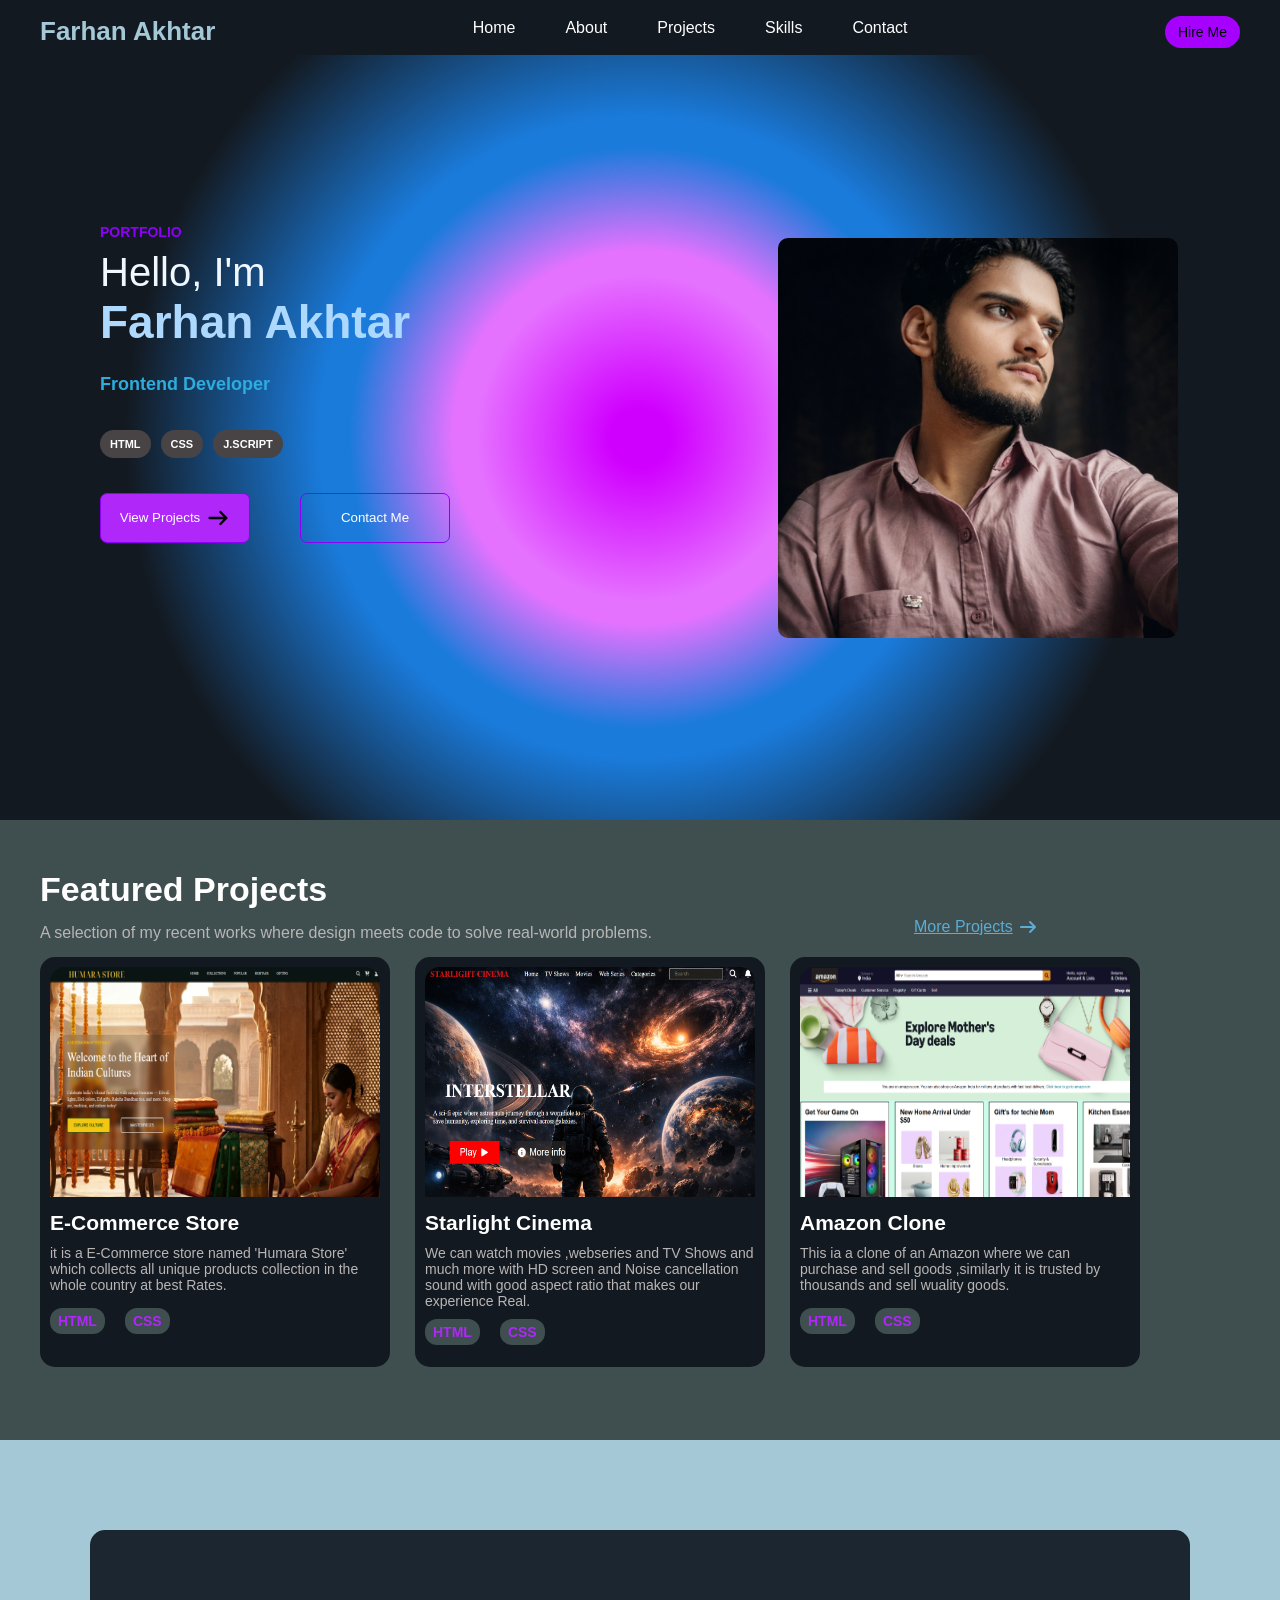
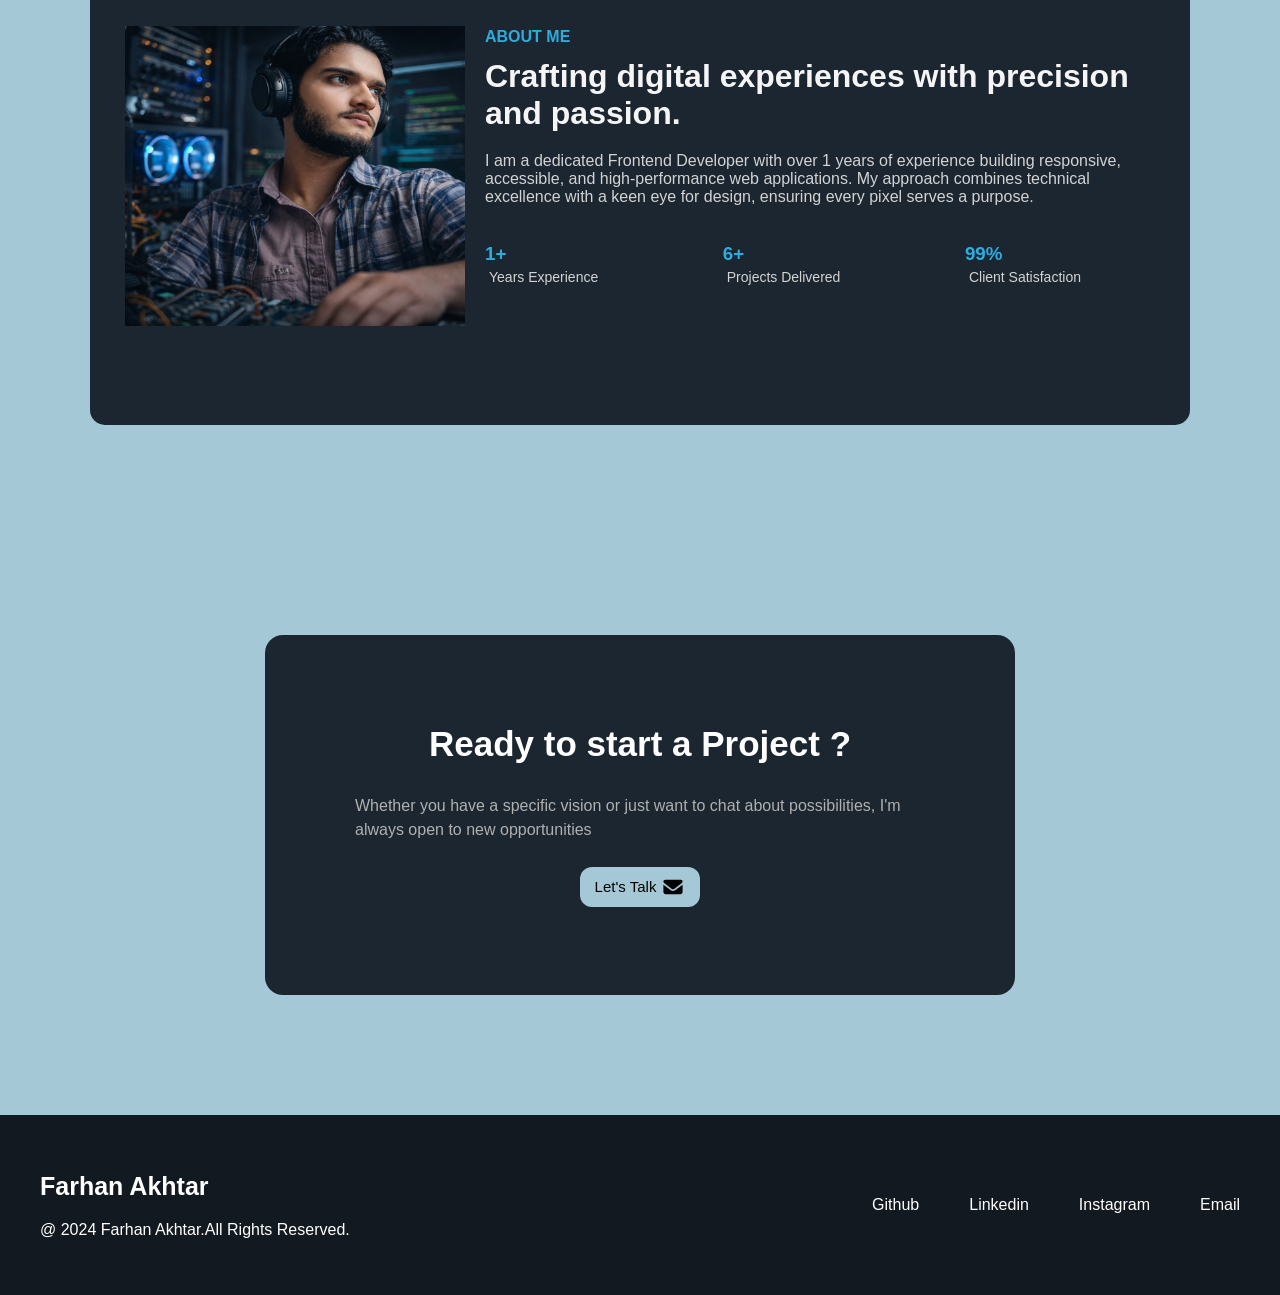
<file: index.html>
<!DOCTYPE html>
<html lang="en">

<head>
    <meta charset="UTF-8">
    <meta name="viewport" content="width=device-width, initial-scale=1.0">
    <title>Portfolio</title>
    <link rel="stylesheet" href="style.css">
</head>

<body>
    <main>
        <nav>
            <div class="navbar">
                <div class="nav-logoname">
                    <span>Farhan Akhtar</span>
                </div>

                <div class="nav-options">
                    <a href="index.html">Home</a>
                    <a href="About.html">About</a>
                    <a href="Projects.html">Projects</a>
                    <a href="Skills.html">Skills</a>
                    <a href="Contacts.html">Contact</a>
                </div>

                <div class="nav-btn">
                    <button>Hire Me</button>
                </div>
            </div>
        </nav>
              <div class="nav-options2">
                    <a href="index.html">Home</a>
                    <a href="About.html">About</a>
                    <a href="Projects.html">Projects</a>
                    <a href="Skills.html">Skills</a>
                    <a href="Contacts.html">Contact</a>
                </div>

        <header>
            <div class="hero-section">
            
                <div class="hero-sec-part1">
                    <p>PORTFOLIO</p>
                    <span class="hero-name1">Hello, I'm</span>
                    <span class="hero-name2">Farhan Akhtar</span>
                    <h3>Frontend Developer</h3>
                    <div class="lang-types">
                        <h4>HTML</h4>
                        <h4>CSS</h4>
                        <h4>J.SCRIPT</h4>
                    </div>
                    <div class="hero-btns">
                        <button class="viewbtn h-btn">View Projects
                            <svg xmlns="http://www.w3.org/2000/svg"
                                viewBox="0 0 640 640"><!--!Font Awesome Free v7.3.1 by @fontawesome - https://fontawesome.com License - https://fontawesome.com/license/free Copyright 2026 Fonticons, Inc.-->
                                <path
                                    d="M566.6 342.6C579.1 330.1 579.1 309.8 566.6 297.3L406.6 137.3C394.1 124.8 373.8 124.8 361.3 137.3C348.8 149.8 348.8 170.1 361.3 182.6L466.7 288L96 288C78.3 288 64 302.3 64 320C64 337.7 78.3 352 96 352L466.7 352L361.3 457.4C348.8 469.9 348.8 490.2 361.3 502.7C373.8 515.2 394.1 515.2 406.6 502.7L566.6 342.7z" />
                            </svg>
                        </button>
                        <button class="contactbtn h-btn">Contact Me</button>
                    </div>
                </div>
                <div class="hero-sec-part2">
                    <img src="Assets/Mypicture.png">
                </div>
               
            </div>
        </header>

        <section>
            <div class="section1">
                <div class="sec1-headbox">
                    <div class="sec1-heading">
                        <span>Featured Projects</span>
                        <p>A selection of my recent works where design meets code to solve real-world problems.</p>
                    </div>
                    <div class="sec1-morelink"><a href="Projects.html">More Projects
                            <svg xmlns="http://www.w3.org/2000/svg"
                                viewBox="0 0 640 640"><!--!Font Awesome Free v7.3.1 by @fontawesome - https://fontawesome.com License - https://fontawesome.com/license/free Copyright 2026 Fonticons, Inc.-->
                                <path
                                    d="M566.6 342.6C579.1 330.1 579.1 309.8 566.6 297.3L406.6 137.3C394.1 124.8 373.8 124.8 361.3 137.3C348.8 149.8 348.8 170.1 361.3 182.6L466.7 288L96 288C78.3 288 64 302.3 64 320C64 337.7 78.3 352 96 352L466.7 352L361.3 457.4C348.8 469.9 348.8 490.2 361.3 502.7C373.8 515.2 394.1 515.2 406.6 502.7L566.6 342.7z" />
                            </svg>
                        </a></div>
                </div>

                <div class="projectbox">
                    <div class="card card1">
                        <img src="Assets/project1.png">
                        <h2>E-Commerce Store</h2>
                        <p>it is a E-Commerce store named 'Humara Store' which collects all unique products collection
                            in the whole country at best Rates.</p>
                        <div class="proj-lang">
                            <h4>HTML</h4>
                            <h4>CSS</h4>
                        </div>
                    </div>

                    <div class="card card2">
                        <img src="Assets/project2.png">
                        <h2>Starlight Cinema</h2>
                        <p>We can watch movies ,webseries and TV Shows and much more with HD screen and Noise
                            cancellation sound with good aspect ratio that makes our experience Real.</p>
                        <div class="proj-lang">
                            <h4>HTML</h4>
                            <h4>CSS</h4>
                        </div>
                    </div>

                    <div class="card card3">
                        <img src="Assets/project3.png">
                        <h2>Amazon Clone</h2>
                        <p>This ia a clone of an Amazon where we can purchase and sell goods ,similarly it is trusted by
                            thousands and sell wuality goods. </p>
                        <div class="proj-lang">
                            <h4>HTML</h4>
                            <h4>CSS</h4>
                        </div>
                    </div>
                </div>
            </div>
        </section>

        <section>
            <div class="section2">
                <div class="sec2-box">
                    <div class="box2-img">
                        <img src="Assets/mypic2.png">
                    </div>

                    <div class="box2-cont">
                        <h4>ABOUT ME</h4>
                        <span>Crafting digital experiences with precision and passion.</span>
                        <p>I am a dedicated Frontend Developer with over 1 years of experience building responsive,
                            accessible, and high-performance web applications. My approach combines technical excellence
                            with a keen eye for design, ensuring every pixel serves a purpose.</p>

                        <div class="box2-subcont">
                            <div class="box2-subcont1">
                                <h3>1+</h3>
                                <p>Years Experience</p>
                            </div>
                            <div class="box2-subcont1">
                                <h3>6+</h3>
                                <p>Projects Delivered</p>
                            </div>
                            <div class="box2-subcont1">
                                <h3>99%</h3>
                                <p>Client Satisfaction</p>
                            </div>
                        </div>
                    </div>
                </div>
            </div>
        </section>

        <section>
            <div class="section3">
                <div class="sec3-box">
                    <span>Ready to start a Project ?</span>
                    <p>Whether you have a specific vision or just want to chat about possibilities, I'm always open to
                        new opportunities</p>
                    <button>Let's Talk
                        <svg xmlns="http://www.w3.org/2000/svg"
                            viewBox="0 0 640 640"><!--!Font Awesome Free v7.3.1 by @fontawesome - https://fontawesome.com License - https://fontawesome.com/license/free Copyright 2026 Fonticons, Inc.-->
                            <path
                                d="M112 128C85.5 128 64 149.5 64 176C64 191.1 71.1 205.3 83.2 214.4L291.2 370.4C308.3 383.2 331.7 383.2 348.8 370.4L556.8 214.4C568.9 205.3 576 191.1 576 176C576 149.5 554.5 128 528 128L112 128zM64 260L64 448C64 483.3 92.7 512 128 512L512 512C547.3 512 576 483.3 576 448L576 260L377.6 408.8C343.5 434.4 296.5 434.4 262.4 408.8L64 260z" />
                        </svg>
                    </button>
                </div>
            </div>
        </section>
        <footer>
            <div class="footer-sec">
                <div class="box1">
                    <span>Farhan Akhtar</span>
                    <p>@ 2024 Farhan Akhtar.All Rights Reserved.</p>
                </div>
                <div class="box2">
                    <a href="https://github.com/Farhan-Akhtar15" target="_blank">Github</a>
                    <a href="https://www.linkedin.com/in/md-farhan-akhtar-9417a5362/" target="_blank">Linkedin</a>
                    <a href="">Instagram</a>
                    <a href="mailto:farhanakhtar6207@gmail.com" target="_blank">Email</a>
                </div>
            </div>
        </footer>
    </main>

</body>

</html>
</file>
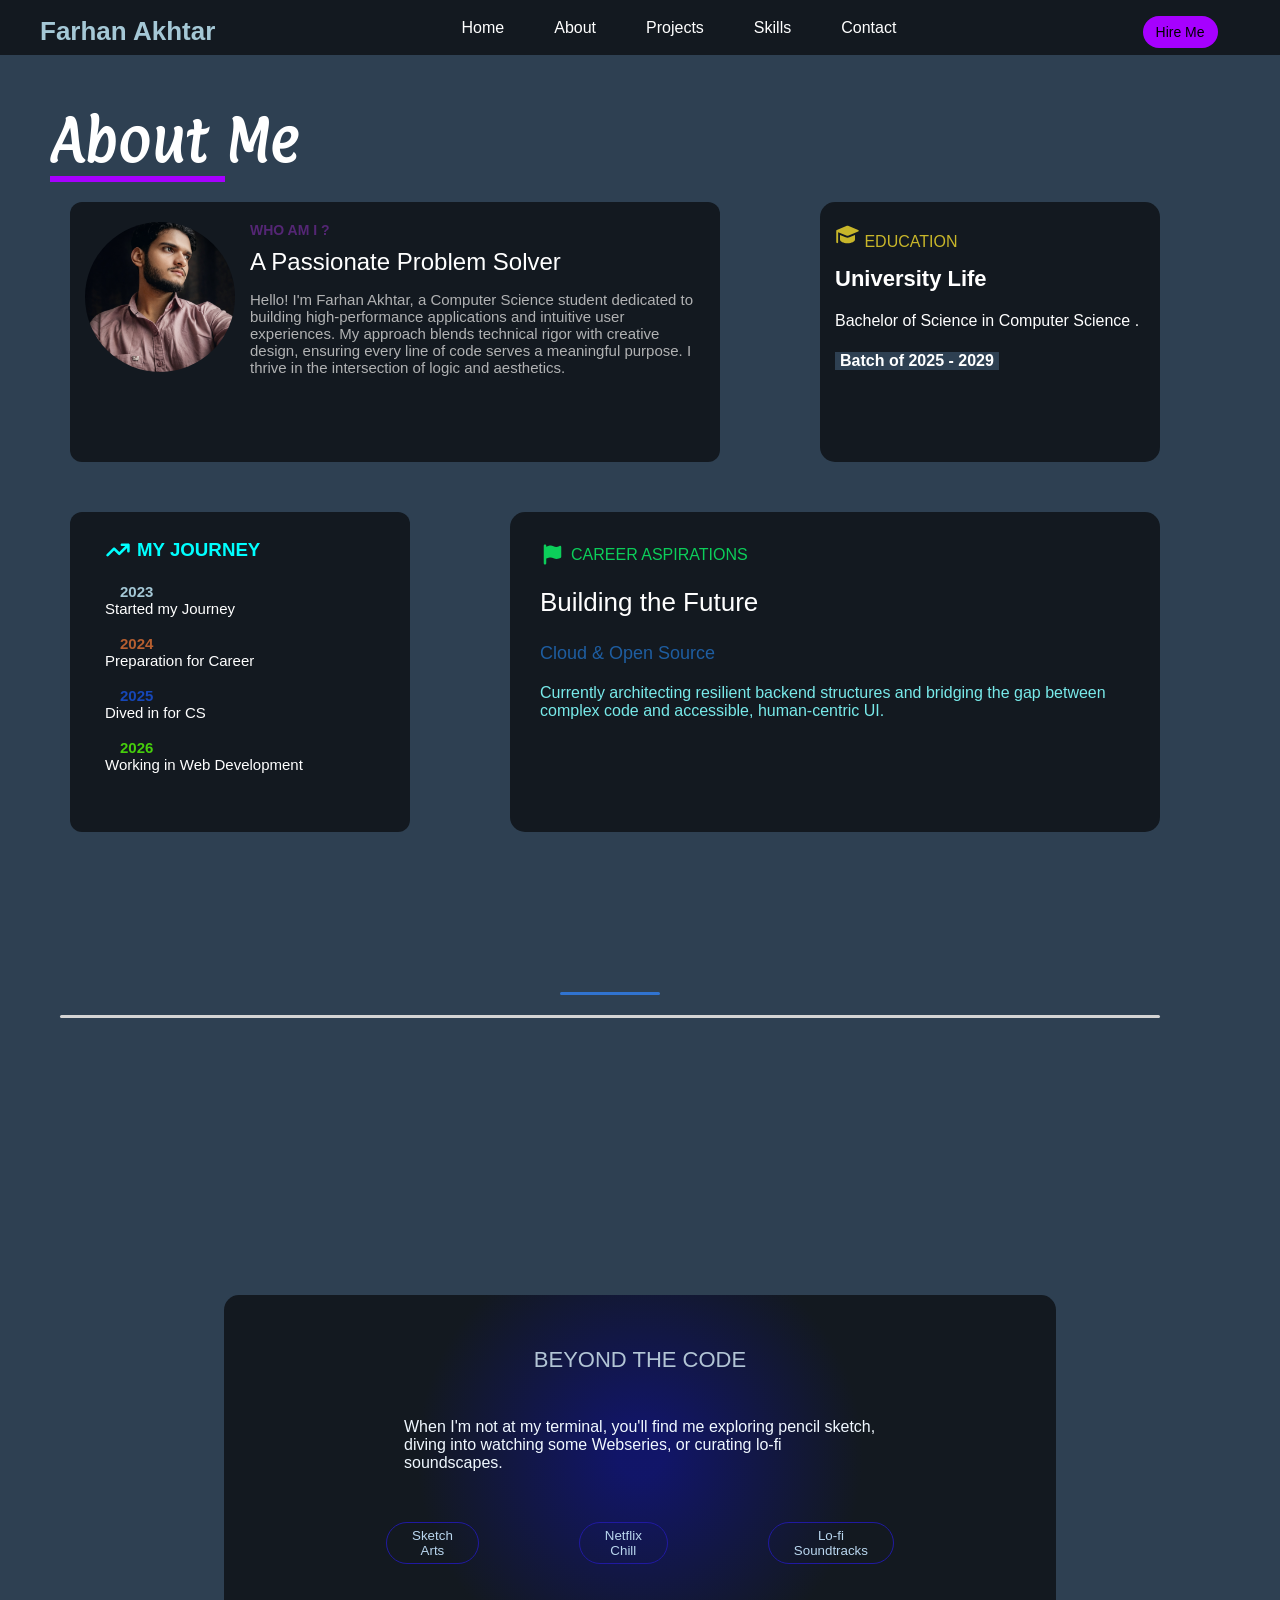
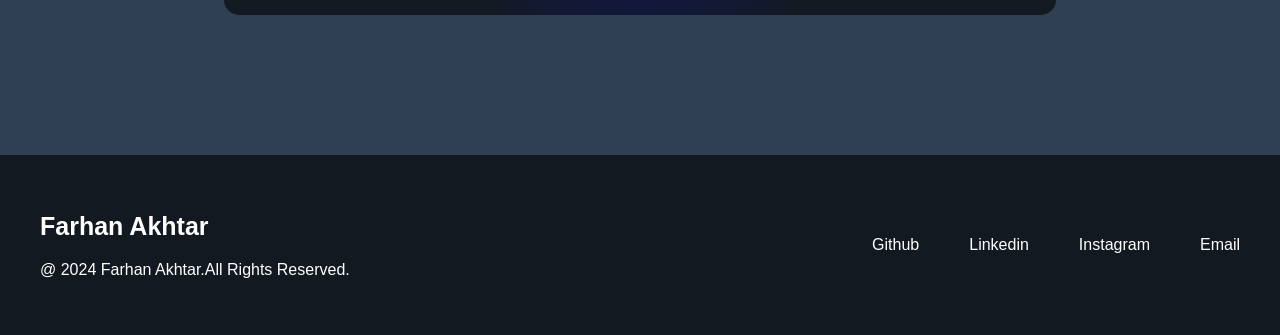
<file: About.html>
<!DOCTYPE html>
<html lang="en">
<head>
    <meta charset="UTF-8">
    <meta name="viewport" content="width=device-width, initial-scale=1.0">
    <title>About Me</title>
    <link rel="stylesheet" href="About.css">
</head>
<body>
    <main>
        <nav>
            <div class="navbar">
                <div class="nav-logoname">
                    <span>Farhan Akhtar</span>
                </div>

                <div class="nav-options">
                    <a href="index.html">Home</a>
                    <a href="About.html">About</a>
                    <a href="Projects.html">Projects</a>
                    <a href="Skills.html">Skills</a>
                    <a href="Contacts.html">Contact</a>
                </div>

                <div class="nav-btn">
                    <button>Hire Me</button>
                </div>
            </div>
        </nav>

        
            <div class="nav-options2">
                    <a href="index.html">Home</a>
                    <a href="About.html">About</a>
                    <a href="Projects.html">Projects</a>
                    <a href="Skills.html">Skills</a>
                    <a href="Contacts.html">Contact</a>
                </div>


        <section>
            <div class="section1">
                <div class="sec1-head">
                    <h1><span>About </span> Me</h1>
                </div>
                <div class="sec1-box">
                     <div class="box1">
                        <div class="Intro-box">
                            <div class="picture">
                                <img src="Assets/Mypicture.png">
                            </div>
                            <div class="box1-cont">
                                <h3>WHO AM I ?</h3>
                                <span>A Passionate Problem Solver</span>
                                <p>Hello! I'm Farhan Akhtar, a Computer Science student dedicated to building high-performance applications and intuitive user experiences. My approach blends technical rigor with creative design, ensuring every line of code serves a meaningful purpose. I thrive in the intersection of logic and aesthetics.</p>
                            </div>
                        </div>

                        
                        <div class="Education-box">
                            <span><svg xmlns="http://www.w3.org/2000/svg" viewBox="0 0 640 640"><!--!Font Awesome Free v7.3.1 by @fontawesome - https://fontawesome.com License - https://fontawesome.com/license/free Copyright 2026 Fonticons, Inc.--><path d="M80 259.8L289.2 345.9C299 349.9 309.4 352 320 352C330.6 352 341 349.9 350.8 345.9L593.2 246.1C602.2 242.4 608 233.7 608 224C608 214.3 602.2 205.6 593.2 201.9L350.8 102.1C341 98.1 330.6 96 320 96C309.4 96 299 98.1 289.2 102.1L46.8 201.9C37.8 205.6 32 214.3 32 224L32 520C32 533.3 42.7 544 56 544C69.3 544 80 533.3 80 520L80 259.8zM128 331.5L128 448C128 501 214 544 320 544C426 544 512 501 512 448L512 331.4L369.1 390.3C353.5 396.7 336.9 400 320 400C303.1 400 286.5 396.7 270.9 390.3L128 331.4z"/></svg>
                            EDUCATION</span>
                            <h3>University Life</h3>
                            <p>Bachelor of Science in Computer Science .</p>
                            <h4>Batch of 2025 - 2029</h4>
                        </div>
                     </div>






                      <div class="box1after">
                        <div class="Intro-box">
                            <div class="picture">
                                <img src="Assets/Mypicture.png">
                            </div>
                            <div class="box1-cont">
                                <h3>WHO AM I ?</h3>
                                <span>A Passionate Problem Solver</span>
                                <p>Hello! I'm Farhan Akhtar, a Computer Science student dedicated to building high-performance applications and intuitive user experiences. My approach blends technical rigor with creative design, ensuring every line of code serves a meaningful purpose. I thrive in the intersection of logic and aesthetics.</p>
                            </div>
                        </div>
                      </div>






                     <div class="box2">
                        <div class="journey">

                            <div class="journey-years">
                                 <h3><svg xmlns="http://www.w3.org/2000/svg" viewBox="0 0 640 640"><!--!Font Awesome Free v7.3.1 by @fontawesome - https://fontawesome.com License - https://fontawesome.com/license/free Copyright 2026 Fonticons, Inc.--><path d="M416 224C398.3 224 384 209.7 384 192C384 174.3 398.3 160 416 160L576 160C593.7 160 608 174.3 608 192L608 352C608 369.7 593.7 384 576 384C558.3 384 544 369.7 544 352L544 269.3L374.6 438.7C362.1 451.2 341.8 451.2 329.3 438.7L224 333.3L86.6 470.6C74.1 483.1 53.8 483.1 41.3 470.6C28.8 458.1 28.8 437.8 41.3 425.3L201.3 265.3C213.8 252.8 234.1 252.8 246.6 265.3L352 370.7L498.7 224L416 224z"/></svg>
                            MY JOURNEY</h3>

                                <h4 id="j2023">2023</h4>
                                <p >Started my Journey</p>
                                <h4 id="j2024">2024</h4>
                                <p>Preparation for Career </p>
                                <h4 id="j2025">2025</h4>
                                <p>Dived in for CS </p>
                                <h4 id="j2026">2026</h4>
                                <p>Working in Web Development</p>
                            </div>
                        </div>
                           
                        <div class="career-box">
                            <h3><svg xmlns="http://www.w3.org/2000/svg" viewBox="0 0 640 640"><!--!Font Awesome Free v7.3.1 by @fontawesome - https://fontawesome.com License - https://fontawesome.com/license/free Copyright 2026 Fonticons, Inc.--><path d="M160 96C160 78.3 145.7 64 128 64C110.3 64 96 78.3 96 96L96 544C96 561.7 110.3 576 128 576C145.7 576 160 561.7 160 544L160 422.4L222.7 403.6C264.6 391 309.8 394.9 348.9 414.5C391.6 435.9 441.4 438.5 486.1 421.7L523.2 407.8C535.7 403.1 544 391.2 544 377.8L544 130.1C544 107.1 519.8 92.1 499.2 102.4L487.4 108.3C442.5 130.8 389.6 130.8 344.6 108.3C308.2 90.1 266.3 86.5 227.4 98.2L160 118.4L160 96z"/></svg>
                                CAREER ASPIRATIONS</h3>
                                <span>Building the Future</span>
                                <h4>Cloud & Open Source</h4>
                                <p>Currently architecting resilient backend structures and bridging the gap between complex code and accessible, human-centric UI.</p>
                        </div>
                     </div>






                      <div class="box2after">

                         <div class="Education-box">
                            <span><svg xmlns="http://www.w3.org/2000/svg" viewBox="0 0 640 640"><!--!Font Awesome Free v7.3.1 by @fontawesome - https://fontawesome.com License - https://fontawesome.com/license/free Copyright 2026 Fonticons, Inc.--><path d="M80 259.8L289.2 345.9C299 349.9 309.4 352 320 352C330.6 352 341 349.9 350.8 345.9L593.2 246.1C602.2 242.4 608 233.7 608 224C608 214.3 602.2 205.6 593.2 201.9L350.8 102.1C341 98.1 330.6 96 320 96C309.4 96 299 98.1 289.2 102.1L46.8 201.9C37.8 205.6 32 214.3 32 224L32 520C32 533.3 42.7 544 56 544C69.3 544 80 533.3 80 520L80 259.8zM128 331.5L128 448C128 501 214 544 320 544C426 544 512 501 512 448L512 331.4L369.1 390.3C353.5 396.7 336.9 400 320 400C303.1 400 286.5 396.7 270.9 390.3L128 331.4z"/></svg>
                             EDUCATION</span>
                            <h3>University Life</h3>
                            <p>Bachelor of Science in Computer Science .</p>
                            <h4>Batch of 2025 - 2029</h4>
                        </div>


                        <div class="journey">

                            <div class="journey-years">
                                 <h3><svg xmlns="http://www.w3.org/2000/svg" viewBox="0 0 640 640"><!--!Font Awesome Free v7.3.1 by @fontawesome - https://fontawesome.com License - https://fontawesome.com/license/free Copyright 2026 Fonticons, Inc.--><path d="M416 224C398.3 224 384 209.7 384 192C384 174.3 398.3 160 416 160L576 160C593.7 160 608 174.3 608 192L608 352C608 369.7 593.7 384 576 384C558.3 384 544 369.7 544 352L544 269.3L374.6 438.7C362.1 451.2 341.8 451.2 329.3 438.7L224 333.3L86.6 470.6C74.1 483.1 53.8 483.1 41.3 470.6C28.8 458.1 28.8 437.8 41.3 425.3L201.3 265.3C213.8 252.8 234.1 252.8 246.6 265.3L352 370.7L498.7 224L416 224z"/></svg>
                            MY JOURNEY</h3>

                                <h4 id="j2023">2023</h4>
                                <p >Started my Journey</p>
                                <h4 id="j2024">2024</h4>
                                <p>Preparation for Career </p>
                                <h4 id="j2025">2025</h4>
                                <p>Dived in for CS </p>
                                <h4 id="j2026">2026</h4>
                                <p>Working in Web Development</p>
                            </div>
                        </div>
                      </div> 

                      <div class="box3after">
                        <div class="career-box">
                            <h3><svg xmlns="http://www.w3.org/2000/svg" viewBox="0 0 640 640"><!--!Font Awesome Free v7.3.1 by @fontawesome - https://fontawesome.com License - https://fontawesome.com/license/free Copyright 2026 Fonticons, Inc.--><path d="M160 96C160 78.3 145.7 64 128 64C110.3 64 96 78.3 96 96L96 544C96 561.7 110.3 576 128 576C145.7 576 160 561.7 160 544L160 422.4L222.7 403.6C264.6 391 309.8 394.9 348.9 414.5C391.6 435.9 441.4 438.5 486.1 421.7L523.2 407.8C535.7 403.1 544 391.2 544 377.8L544 130.1C544 107.1 519.8 92.1 499.2 102.4L487.4 108.3C442.5 130.8 389.6 130.8 344.6 108.3C308.2 90.1 266.3 86.5 227.4 98.2L160 118.4L160 96z"/></svg>
                                CAREER ASPIRATIONS</h3>
                                <span>Building the Future</span>
                                <h4>Cloud & Open Source</h4>
                                <p>Currently architecting resilient backend structures and bridging the gap between complex code and accessible, human-centric UI.</p>
                        </div>
                      </div>





                        
                     <div class="partition-box">
                     <div class="partition"></div>
                     <div class="partition2"></div>
                     </div>
                    
                </div>
              
            </div>
              <div class="lastsec">
             <div class="beyondcode">
                         <span>BEYOND THE CODE</span>
                         <p>When I'm not at my terminal, you'll find me exploring pencil sketch, diving into watching some Webseries, or curating lo-fi soundscapes.</p>
                         <div class="btns">
                            <button>Sketch Arts</button>
                            <button>Netflix Chill</button>
                            <button>Lo-fi Soundtracks</button>
                         </div>
                        </div>
                     </div>
              <footer>
            <div class="footer-sec">
                <div class="fbox1">
                    <span>Farhan Akhtar</span>
                    <p>@ 2024 Farhan Akhtar.All Rights Reserved.</p>
                </div>
                <div class="fbox2">
                    <a href="https://github.com/Farhan-Akhtar15" target="_blank">Github</a>
                    <a href="https://www.linkedin.com/in/md-farhan-akhtar-9417a5362/" target="_blank">Linkedin</a>
                    <a href="">Instagram</a>
                    <a href="mailto:farhanakhtar6207@gmail.com" target="_blank">Email</a>
                </div>
            </div>
        </footer>
        </section>
    </main>
    
</body>
</html>
</file>
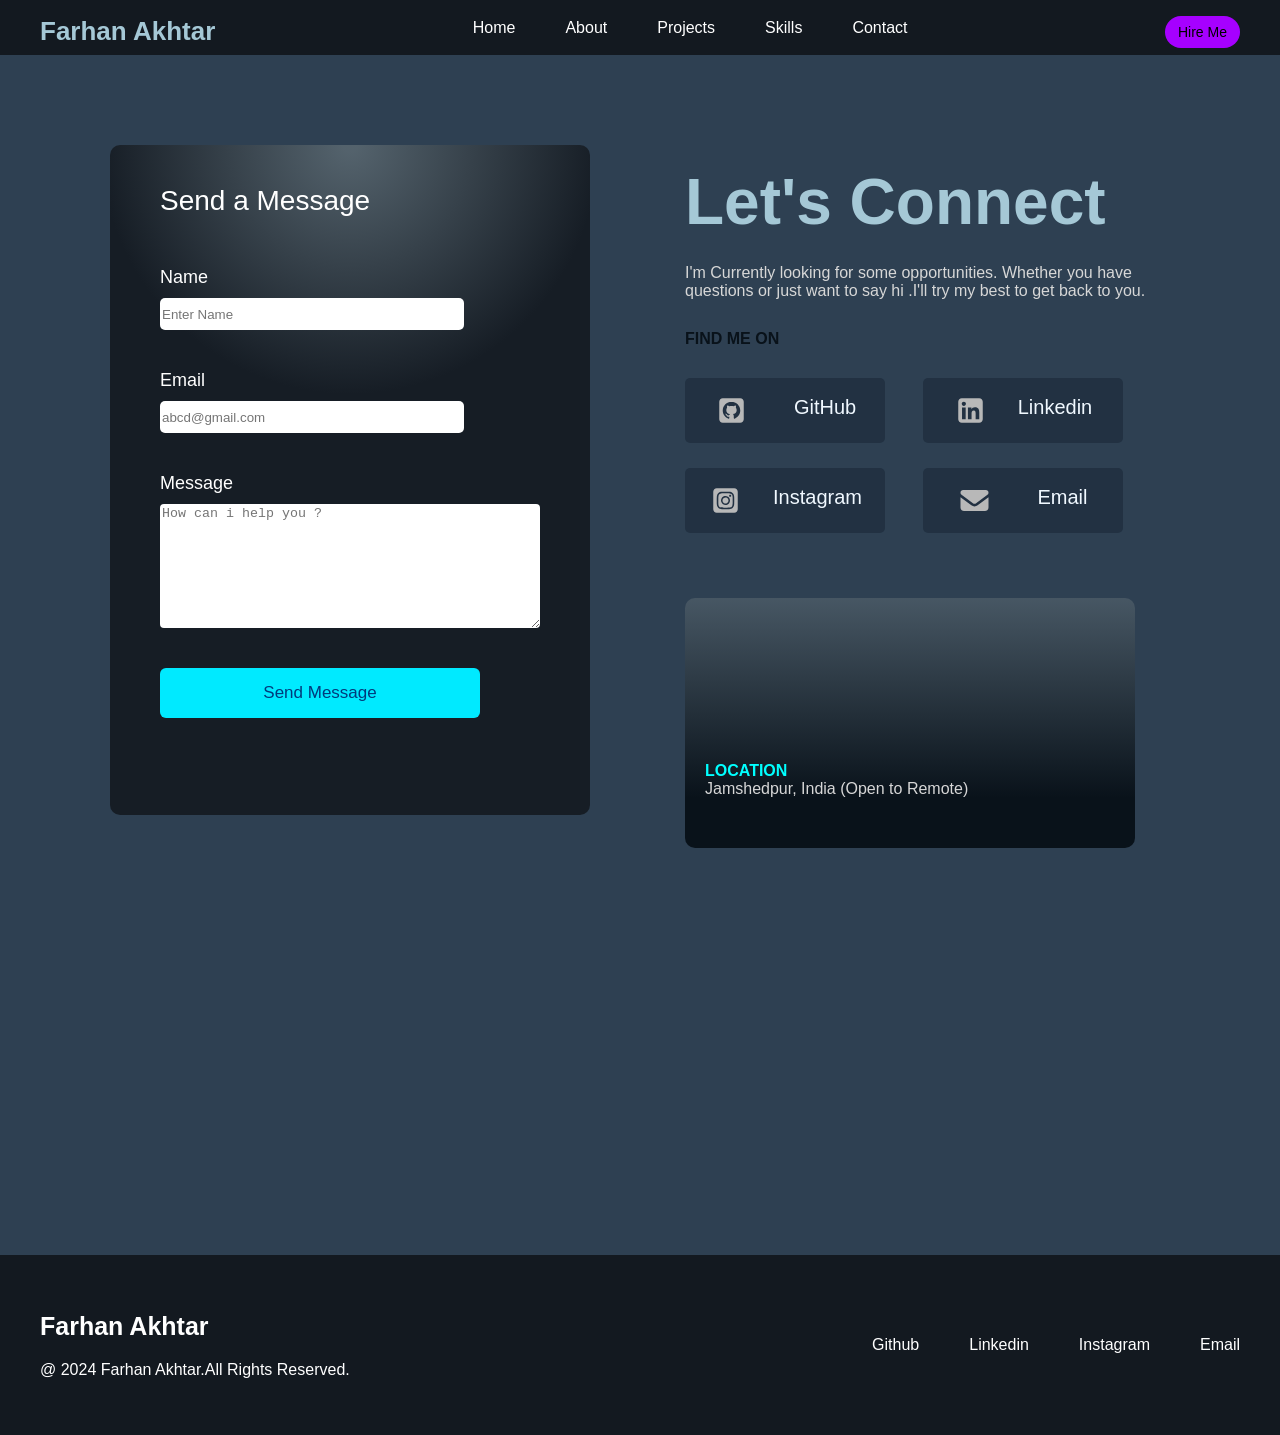
<file: Contacts.html>
<!DOCTYPE html>
<html lang="en">
<head>
    <meta charset="UTF-8">
    <meta name="viewport" content="width=device-width, initial-scale=1.0">
    <title>Contact</title>
    <link rel="stylesheet" href="Contacts.css">
</head>
<body>
    <main>
        <nav>
            <div class="navbar">
                <div class="nav-logoname">
                    <span>Farhan Akhtar</span>
                </div>

                <div class="nav-options">
                    <a href="index.html">Home</a>
                    <a href="About.html">About</a>
                    <a href="Projects.html">Projects</a>
                    <a href="Skills.html">Skills</a>
                    <a href="Contacts.html">Contact</a>
                </div>

                <div class="nav-btn">
                    <button>Hire Me</button>
                </div>
            </div>
        </nav>

        <div class="nav-options2">
                    <a href="index.html">Home</a>
                    <a href="About.html">About</a>
                    <a href="Projects.html">Projects</a>
                    <a href="Skills.html">Skills</a>
                    <a href="Contacts.html">Contact</a>
                </div>

        <section>
            <div class="section1">
                <div class="sec1-box">
                    <div class="part1">
                        <span>Send a Message</span>
                        <div class="name">
                        <label for="name">Name</label>
                        <input type="text" id="name" placeholder="Enter Name">
                        </div>

                        <div class="Email">
                            <label for="Email">Email</label>
                            <input type="Email" id="Email" placeholder="abcd@gmail.com">
                        </div>

                        <div class="message">
                            <label for="message" >Message </label>
                            <textarea type="text" id="message" rows="8" cols="1" placeholder="How can i help you ?"></textarea>
                        </div>

                        <button>Send Message</button>
                    </div>
                    <div class="part2">
                          <span>Let's Connect</span>
                          <p>I'm Currently looking for some opportunities. Whether you have questions or just want to say hi .I'll try my best to get back to you.</p>
                          <h5>FIND ME ON</h5>
                          <div class="connect-box">
                            <div class="link-box github">
                                <svg xmlns="http://www.w3.org/2000/svg" viewBox="0 0 640 640"><!--!Font Awesome Free v7.3.1 by @fontawesome - https://fontawesome.com License - https://fontawesome.com/license/free Copyright 2026 Fonticons, Inc.--><path d="M480 96C515.3 96 544 124.7 544 160L544 480C544 515.3 515.3 544 480 544L160 544C124.7 544 96 515.3 96 480L96 160C96 124.7 124.7 96 160 96L480 96zM319.7 160C231.3 160 160 232.2 160 320.6C160 390 204.1 447.5 263.4 469C271.8 472.1 280 466.5 280 458.1L280 433.1C275.6 435 270 436.2 265 436.2C244.4 436.2 232.2 425 223.4 404C220 395.6 216.2 390.6 209 389.6C205.3 389.3 204 387.7 204 385.8C204 382.1 210.2 379.2 216.5 379.2C225.6 379.2 233.4 384.8 241.5 396.4C247.7 405.5 254.3 409.5 262.1 409.5C269.9 409.5 274.9 406.7 282.1 399.5C287.4 394.2 291.5 389.5 295.2 386.4C253.9 381.4 224.9 351.7 224.9 313.3C224.9 297.7 230.5 280.8 239.9 269.5C235.8 259.2 236.5 237.3 241.1 228.3C253.6 226.7 270.5 233.3 280.5 242.4C292.4 238.7 304.9 236.8 320.2 236.8C335.5 236.8 348 238.7 359.3 242.1C369 233.3 386.2 226.8 398.7 228.3C403.1 236.7 403.7 258.6 399.6 269.2C409.6 281.1 414.9 297 414.9 313.3C414.9 351.7 385.8 380.8 344 386.1C354.6 393 361.8 408 361.8 425.2L361.8 457.7C361.8 467.1 369.6 472.4 379 468.6C435.6 447 479.9 390.5 479.9 320.5C479.9 232.1 408 159.9 319.6 159.9z"/></svg>
                                <span><a href="">GitHub</a></span>
                            </div>
                            <div class="link-box linkedin">
                                <svg xmlns="http://www.w3.org/2000/svg" viewBox="0 0 640 640"><!--!Font Awesome Free v7.3.1 by @fontawesome - https://fontawesome.com License - https://fontawesome.com/license/free Copyright 2026 Fonticons, Inc.--><path d="M160 96C124.7 96 96 124.7 96 160L96 480C96 515.3 124.7 544 160 544L480 544C515.3 544 544 515.3 544 480L544 160C544 124.7 515.3 96 480 96L160 96zM165 266.2L231.5 266.2L231.5 480L165 480L165 266.2zM236.7 198.5C236.7 219.8 219.5 237 198.2 237C176.9 237 159.7 219.8 159.7 198.5C159.7 177.2 176.9 160 198.2 160C219.5 160 236.7 177.2 236.7 198.5zM413.9 480L413.9 376C413.9 351.2 413.4 319.3 379.4 319.3C344.8 319.3 339.5 346.3 339.5 374.2L339.5 480L273.1 480L273.1 266.2L336.8 266.2L336.8 295.4L337.7 295.4C346.6 278.6 368.3 260.9 400.6 260.9C467.8 260.9 480.3 305.2 480.3 362.8L480.3 480L413.9 480z"/></svg>
                                <span><a href="">Linkedin</a></span>
                            </div>
                            <div class="link-box instagram">
                                <svg xmlns="http://www.w3.org/2000/svg" viewBox="0 0 640 640"><!--!Font Awesome Free v7.3.1 by @fontawesome - https://fontawesome.com License - https://fontawesome.com/license/free Copyright 2026 Fonticons, Inc.--><path d="M290.4 275.7C274 286 264.5 304.5 265.5 323.8C266.6 343.2 278.2 360.4 295.6 368.9C313.1 377.3 333.8 375.5 349.6 364.3C366 354 375.5 335.5 374.5 316.2C373.4 296.8 361.8 279.6 344.4 271.1C326.9 262.7 306.2 264.5 290.4 275.7zM432.7 207.3C427.5 202.1 421.2 198 414.3 195.3C396.2 188.2 356.7 188.5 331.2 188.8C327.1 188.8 323.3 188.9 320 188.9C316.7 188.9 312.8 188.9 308.6 188.8C283.1 188.5 243.8 188.1 225.7 195.3C218.8 198 212.6 202.1 207.3 207.3C202 212.5 198 218.8 195.3 225.7C188.2 243.8 188.6 283.4 188.8 308.9C188.8 313 188.9 316.8 188.9 320C188.9 323.2 188.9 327 188.8 331.1C188.6 356.6 188.2 396.2 195.3 414.3C198 421.2 202.1 427.4 207.3 432.7C212.5 438 218.8 442 225.7 444.7C243.8 451.8 283.3 451.5 308.8 451.2C312.9 451.2 316.7 451.1 320 451.1C323.3 451.1 327.2 451.1 331.4 451.2C356.9 451.5 396.2 451.9 414.3 444.7C421.2 442 427.4 437.9 432.7 432.7C438 427.5 442 421.2 444.7 414.3C451.9 396.3 451.5 356.9 451.2 331.3C451.2 327.1 451.1 323.2 451.1 319.9C451.1 316.6 451.1 312.8 451.2 308.5C451.5 283 451.9 243.6 444.7 225.5C442 218.6 437.9 212.4 432.7 207.1L432.7 207.3zM365.6 251.8C383.7 263.9 396.2 282.7 400.5 304C404.8 325.3 400.3 347.5 388.2 365.6C382.2 374.6 374.5 382.2 365.6 388.2C356.7 394.2 346.6 398.3 336 400.4C314.7 404.6 292.5 400.2 274.4 388.1C256.3 376 243.8 357.2 239.5 335.9C235.2 314.6 239.7 292.4 251.7 274.3C263.7 256.2 282.6 243.7 303.9 239.4C325.2 235.1 347.4 239.6 365.5 251.6L365.6 251.6zM394.8 250.5C391.7 248.4 389.2 245.4 387.7 241.9C386.2 238.4 385.9 234.6 386.6 230.8C387.3 227 389.2 223.7 391.8 221C394.4 218.3 397.9 216.5 401.6 215.8C405.3 215.1 409.2 215.4 412.7 216.9C416.2 218.4 419.2 220.8 421.3 223.9C423.4 227 424.5 230.7 424.5 234.5C424.5 237 424 239.5 423.1 241.8C422.2 244.1 420.7 246.2 419 248C417.3 249.8 415.1 251.2 412.8 252.2C410.5 253.2 408 253.7 405.5 253.7C401.7 253.7 398 252.6 394.9 250.5L394.8 250.5zM544 160C544 124.7 515.3 96 480 96L160 96C124.7 96 96 124.7 96 160L96 480C96 515.3 124.7 544 160 544L480 544C515.3 544 544 515.3 544 480L544 160zM453 453C434.3 471.7 411.6 477.6 386 478.9C359.6 480.4 280.4 480.4 254 478.9C228.4 477.6 205.7 471.7 187 453C168.3 434.3 162.4 411.6 161.2 386C159.7 359.6 159.7 280.4 161.2 254C162.5 228.4 168.3 205.7 187 187C205.7 168.3 228.5 162.4 254 161.2C280.4 159.7 359.6 159.7 386 161.2C411.6 162.5 434.3 168.3 453 187C471.7 205.7 477.6 228.4 478.8 254C480.3 280.3 480.3 359.4 478.8 385.9C477.5 411.5 471.7 434.2 453 452.9L453 453z"/></svg>
                                <span><a href="">Instagram</a></span>
                            </div>
                            <div class="link-box Email-link">
                                <svg xmlns="http://www.w3.org/2000/svg" viewBox="0 0 640 640"><!--!Font Awesome Free v7.3.1 by @fontawesome - https://fontawesome.com License - https://fontawesome.com/license/free Copyright 2026 Fonticons, Inc.--><path d="M112 128C85.5 128 64 149.5 64 176C64 191.1 71.1 205.3 83.2 214.4L291.2 370.4C308.3 383.2 331.7 383.2 348.8 370.4L556.8 214.4C568.9 205.3 576 191.1 576 176C576 149.5 554.5 128 528 128L112 128zM64 260L64 448C64 483.3 92.7 512 128 512L512 512C547.3 512 576 483.3 576 448L576 260L377.6 408.8C343.5 434.4 296.5 434.4 262.4 408.8L64 260z"/></svg>
                                <span><a href="">Email</a></span>

                            </div>
                          </div>

                          <div class="location-box">
                            <div class="location">
                                <h4>LOCATION</h4>
                                <p>Jamshedpur, India (Open to Remote)</p>
                            </div>
                          </div>

                        </div>
                </div>
            </div>
             <footer>
            <div class="footer-sec">
                <div class="fbox1">
                    <span>Farhan Akhtar</span>
                    <p>@ 2024 Farhan Akhtar.All Rights Reserved.</p>
                </div>
                <div class="fbox2">
                    <a href="https://github.com/Farhan-Akhtar15" target="_blank">Github</a>
                    <a href="https://www.linkedin.com/in/md-farhan-akhtar-9417a5362/" target="_blank">Linkedin</a>
                    <a href="">Instagram</a>
                    <a href="mailto:farhanakhtar6207@gmail.com" target="_blank">Email</a>
                </div>
            </div>
        </footer>  
        </section>
    </main>
    
</body>
</html>
</file>
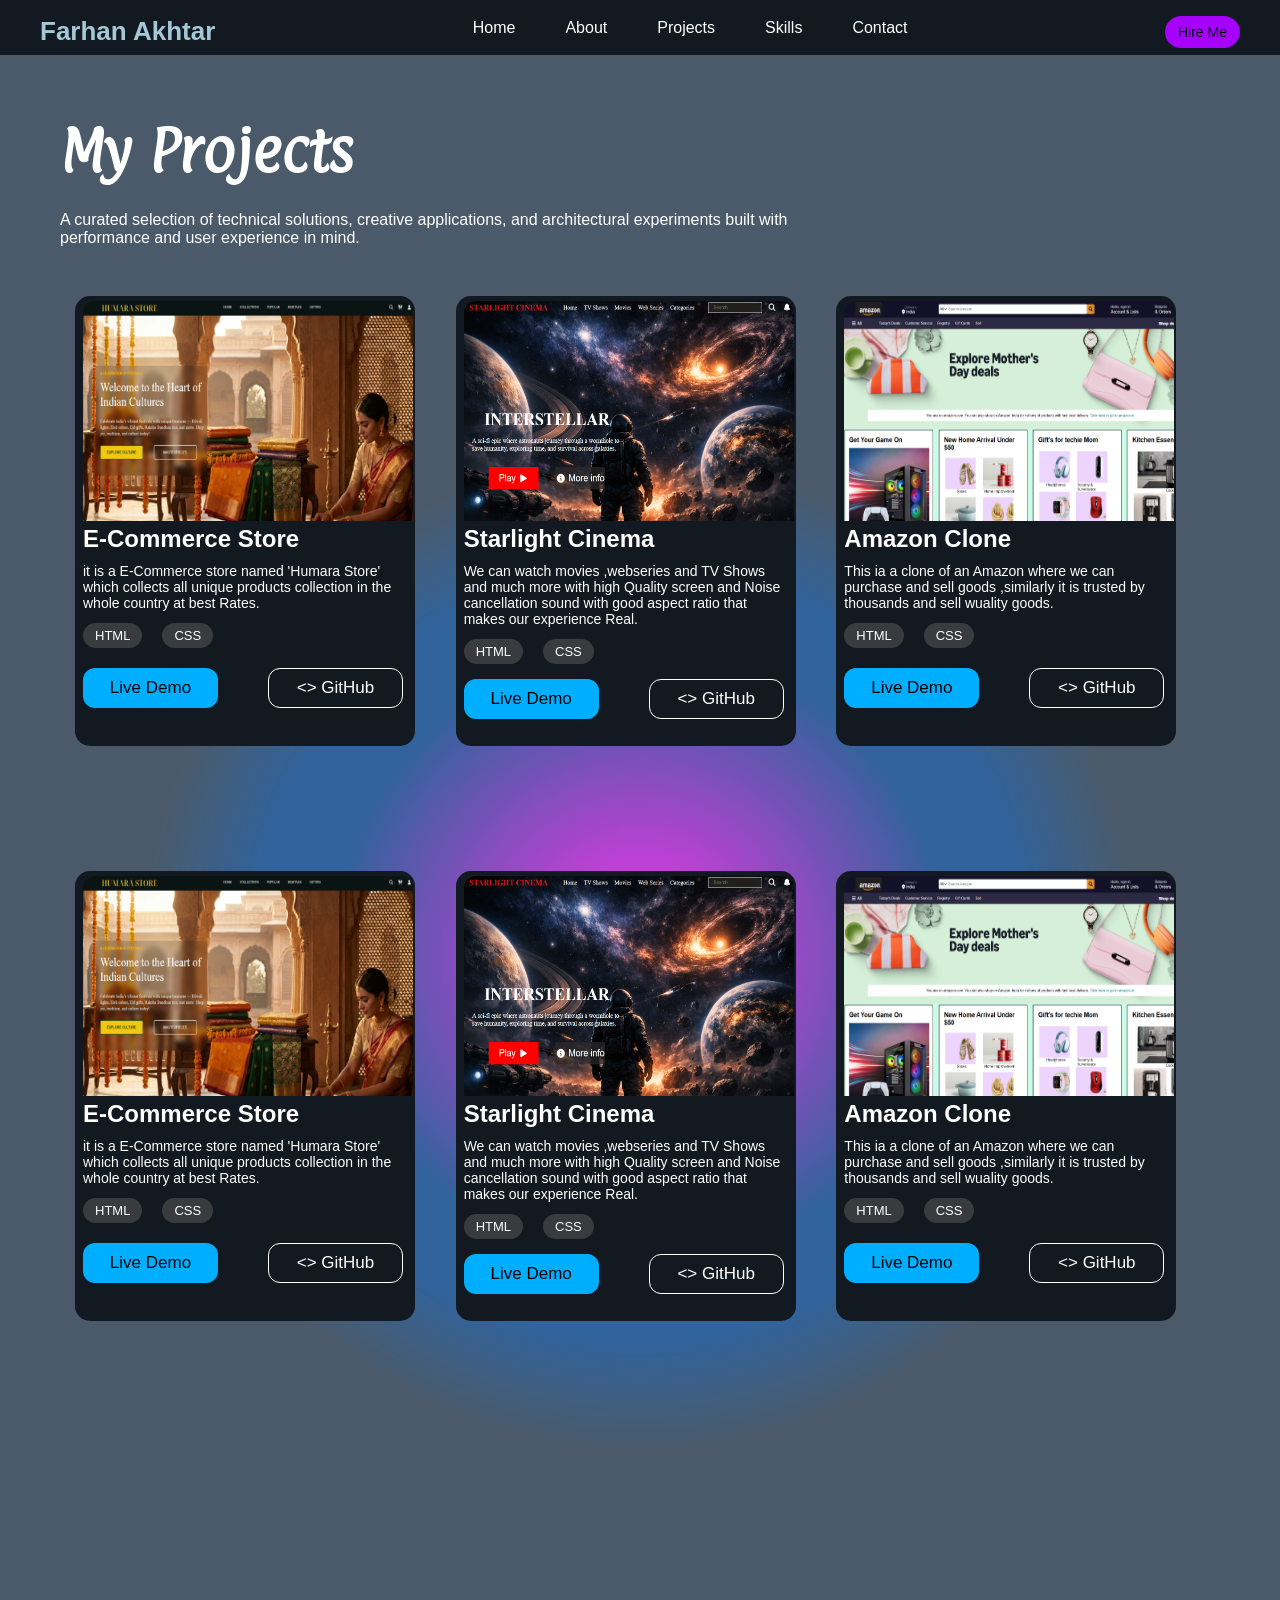
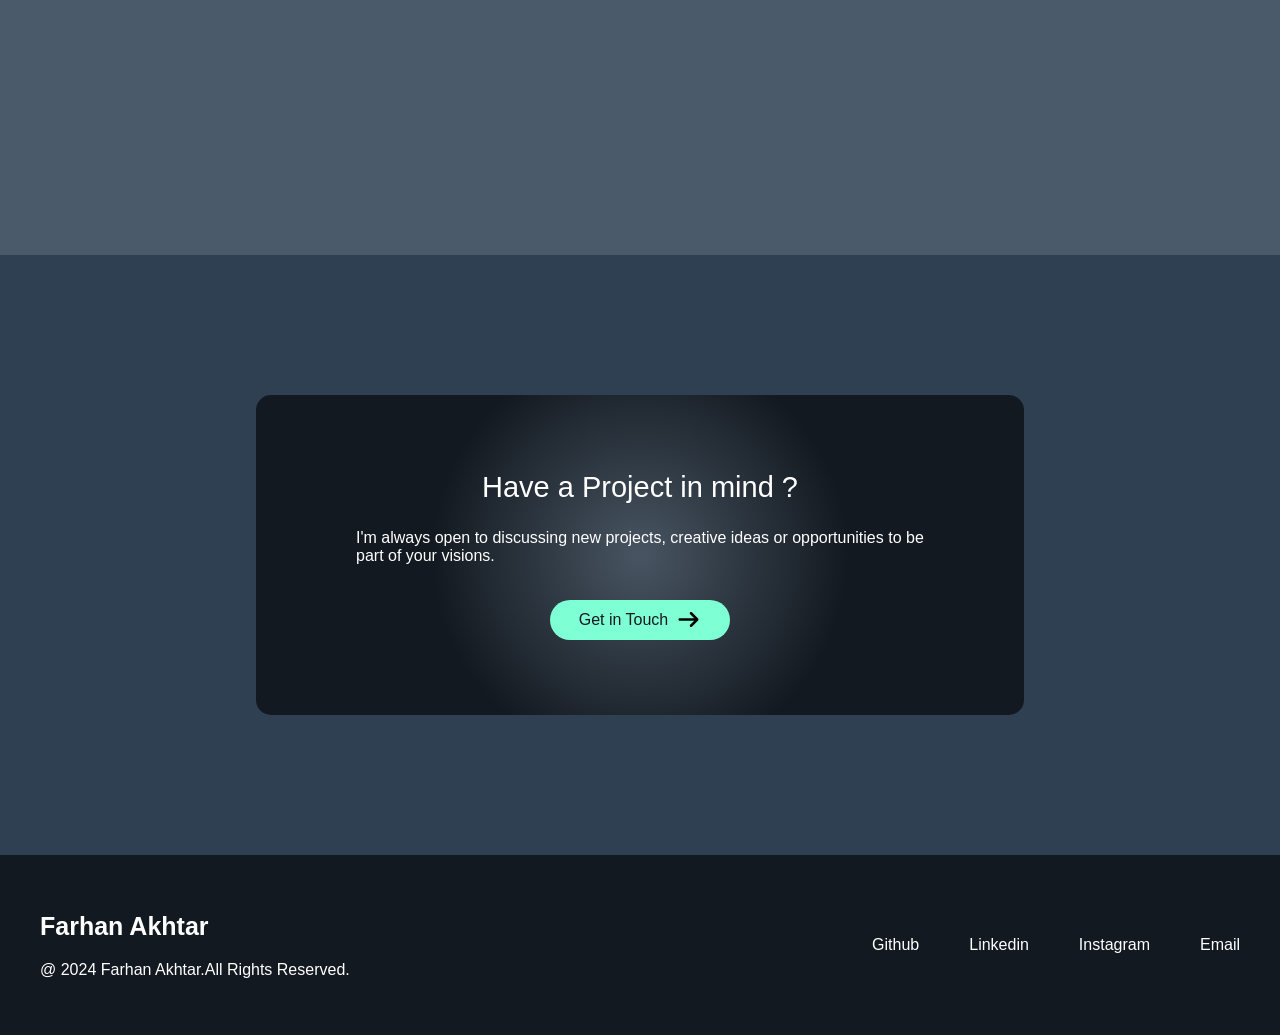
<file: Projects.html>
<!DOCTYPE html>
<html lang="en">
<head>
    <meta charset="UTF-8">
    <meta name="viewport" content="width=device-width, initial-scale=1.0">
    <title>My Projects</title>
    <link rel="stylesheet" href="Projects.css">
</head>
<body>
    <main>
        <nav>
            <div class="navbar">
                <div class="nav-logoname">
                    <span>Farhan Akhtar</span>
                </div>

                <div class="nav-options">
                    <a href="index.html">Home</a>
                    <a href="About.html">About</a>
                    <a href="Projects.html">Projects</a>
                    <a href="Skills.html">Skills</a>
                    <a href="Contacts.html">Contact</a>
                </div>

                <div class="nav-btn">
                    <button>Hire Me</button>
                </div>
            </div>
        </nav>

        <div class="nav-options2">
                    <a href="index.html">Home</a>
                    <a href="About.html">About</a>
                    <a href="Projects.html">Projects</a>
                    <a href="Skills.html">Skills</a>
                    <a href="Contacts.html">Contact</a>
                </div>

         <section>
            <div class="section1">
                <div class="sec1-head">
                    <h1>My Projects</h1>
                    <p>A curated selection of technical solutions, creative applications, and architectural experiments built with performance and user experience in mind.</p>
                </div>
                <div class="sec1-box">
                    <div class="project-card card1">
                        <img src="Assets/project1.png">
                        <h2>E-Commerce Store</h2>
                        <p>it is a E-Commerce store named 'Humara Store' which collects all unique products collection
                            in the whole country at best Rates.</p>
                        <div class="proj-lang">
                            <h4>HTML</h4>
                            <h4>CSS</h4>
                        </div>
                        <div class="card-btns">
                            <button class="btn1">Live Demo</button>
                            <button class="btn2"><a href=" https://farhan-akhtar15.github.io/E-Com_Humara_Store/" target="_blank"> <> GitHub</a></button>
                        </div>
                    </div>
                    <div class="project-card card2">
                         <img src="Assets/project2.png">
                        <h2>Starlight Cinema</h2>
                        <p>We can watch movies ,webseries and TV Shows and much more with high Quality screen and Noise
                            cancellation sound with good aspect ratio that makes our experience Real.</p>
                        <div class="proj-lang">
                            <h4>HTML</h4>
                            <h4>CSS</h4>
                        </div>
                         <div class="card-btns">
                            <button class="btn1">Live Demo</button>
                            <button class="btn2"><a href=" https://farhan-akhtar15.github.io/StarlightCinema/" target="_blank"> <> GitHub </a></button>
                        </div>
                    </div>
                    <div class="project-card card3">
                        <img src="Assets/project3.png">
                        <h2>Amazon Clone</h2>
                        <p>This ia a clone of an Amazon where we can purchase and sell goods ,similarly it is trusted by
                            thousands and sell wuality goods. </p>
                        <div class="proj-lang">
                            <h4>HTML</h4>
                            <h4>CSS</h4>
                        </div>
                         <div class="card-btns">
                            <button class="btn1">Live Demo</button>
                            <button class="btn2"><a href=" https://farhan-akhtar15.github.io/AmazonClone/" target="_blank"> <> GitHub </a></button>
                        </div>
                        
                    </div>
                    <div class="project-card card4">
                        <img src="Assets/project1.png">
                        <h2>E-Commerce Store</h2>
                        <p>it is a E-Commerce store named 'Humara Store' which collects all unique products collection
                            in the whole country at best Rates.</p>
                        <div class="proj-lang">
                            <h4>HTML</h4>
                            <h4>CSS</h4>
                        </div>
                        <div class="card-btns">
                            <button class="btn1">Live Demo</button>
                            <button class="btn2"><a href=" https://farhan-akhtar15.github.io/StarlightCinema/" target="_blank"> <> GitHub </a></button>
                        </div>
                    </div>
                    <div class="project-card card5">
                        <img src="Assets/project2.png">
                        <h2>Starlight Cinema</h2>
                        <p>We can watch movies ,webseries and TV Shows and much more with high Quality screen and Noise
                            cancellation sound with good aspect ratio that makes our experience Real.</p>
                        <div class="proj-lang">
                            <h4>HTML</h4>
                            <h4>CSS</h4>
                        </div>
                         <div class="card-btns">
                            <button class="btn1">Live Demo</button>
                            <button class="btn2"><a href=" https://farhan-akhtar15.github.io/StarlightCinema/" target="_blank"> <> GitHub </a></button>
                        </div>
                    </div>
                    <div class="project-card card6">
                        <img src="Assets/project3.png">
                        <h2>Amazon Clone</h2>
                        <p>This ia a clone of an Amazon where we can purchase and sell goods ,similarly it is trusted by
                            thousands and sell wuality goods. </p>
                        <div class="proj-lang">
                            <h4>HTML</h4>
                            <h4>CSS</h4>
                        </div>
                         <div class="card-btns">
                            <button class="btn1">Live Demo</button>
                            <button class="btn2"><a href=" https://farhan-akhtar15.github.io/AmazonClone/" target="_blank"> <> GitHub </a></button>
                        </div>
                    </div>
                </div>
            </div> 
                 <div class="section2">    
                 <div class="getintouch">
                        <span>Have a Project in mind ?</span>
                        <p>I'm always open to discussing new projects, creative ideas or opportunities to be part of your visions.</p>
                        <button><a href="Contacts.html">Get in Touch 
                            <svg xmlns="http://www.w3.org/2000/svg"
                                viewBox="0 0 640 640"><!--!Font Awesome Free v7.3.1 by @fontawesome - https://fontawesome.com License - https://fontawesome.com/license/free Copyright 2026 Fonticons, Inc.-->
                                <path
                                    d="M566.6 342.6C579.1 330.1 579.1 309.8 566.6 297.3L406.6 137.3C394.1 124.8 373.8 124.8 361.3 137.3C348.8 149.8 348.8 170.1 361.3 182.6L466.7 288L96 288C78.3 288 64 302.3 64 320C64 337.7 78.3 352 96 352L466.7 352L361.3 457.4C348.8 469.9 348.8 490.2 361.3 502.7C373.8 515.2 394.1 515.2 406.6 502.7L566.6 342.7z" />
                            </svg>
                        </a></button>
                    </div>
                    </div>
 
                <footer>
            <div class="footer-sec">
                <div class="fbox1">
                    <span>Farhan Akhtar</span>
                    <p>@ 2024 Farhan Akhtar.All Rights Reserved.</p>
                </div>
                <div class="fbox2">
                    <a href="https://github.com/Farhan-Akhtar15" target="_blank">Github</a>
                    <a href="https://www.linkedin.com/in/md-farhan-akhtar-9417a5362/" target="_blank">Linkedin</a>
                    <a href="">Instagram</a>
                    <a href="mailto:farhanakhtar6207@gmail.com" target="_blank">Email</a>
                </div>
            </div>
        </footer>  
    </main>
    
</body>
</html>
</file>
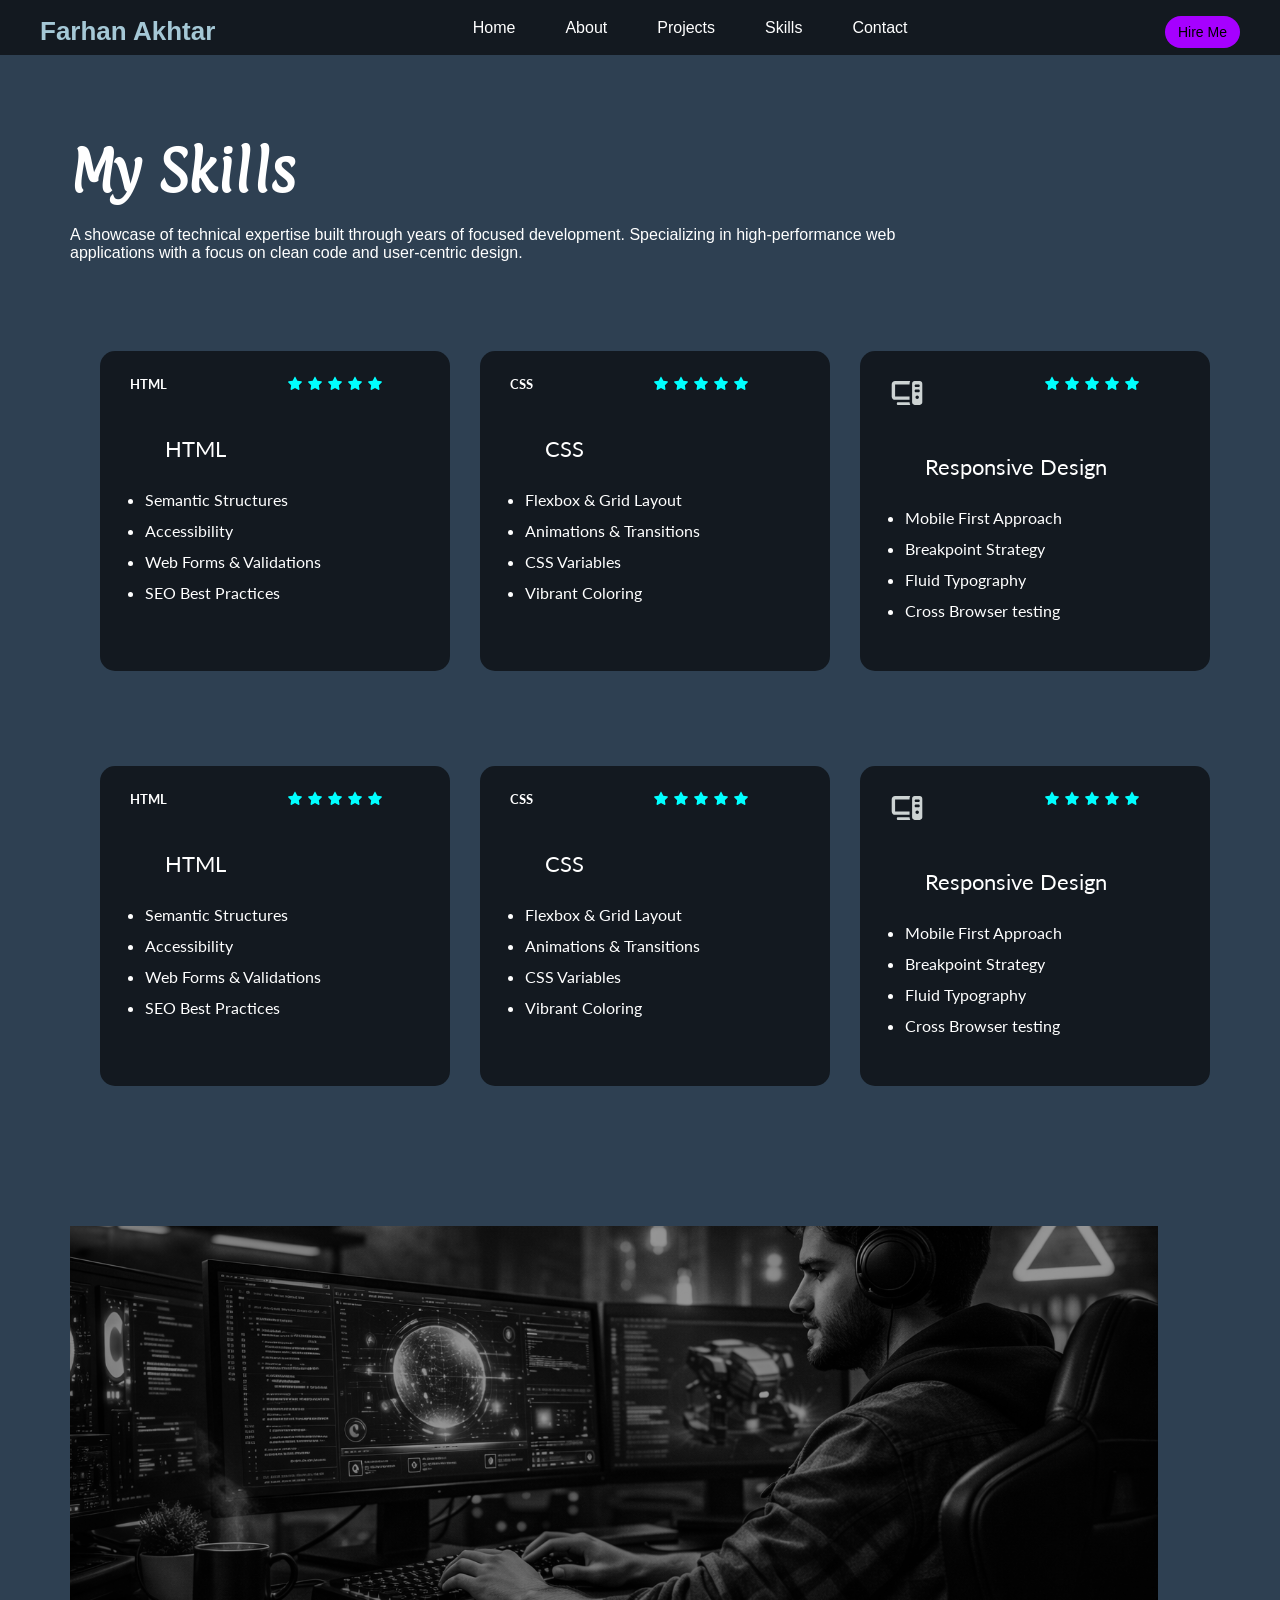
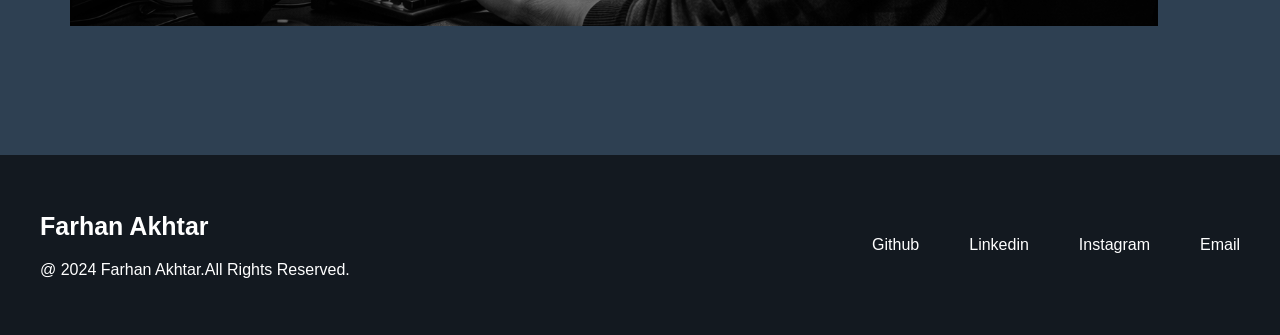
<file: Skills.html>
<!DOCTYPE html>
<html lang="en">
<head>
    <meta charset="UTF-8">
    <meta name="viewport" content="width=device-width, initial-scale=1.0">
    <title>About Me</title>
    <link rel="stylesheet" href="Skills.css">
</head>
<body>
    <main>
        <nav>
            <div class="navbar">
                <div class="nav-logoname">
                    <span>Farhan Akhtar</span>
                </div>

                <div class="nav-options">
                    <a href="index.html">Home</a>
                    <a href="About.html">About</a>
                    <a href="Projects.html">Projects</a>
                    <a href="Skills.html">Skills</a>
                    <a href="Contacts.html">Contact</a>
                </div>

                <div class="nav-btn">
                    <button>Hire Me</button>
                </div>
            </div>
        </nav>

        <div class="nav-options2">
                    <a href="index.html">Home</a>
                    <a href="About.html">About</a>
                    <a href="Projects.html">Projects</a>
                    <a href="Skills.html">Skills</a>
                    <a href="Contacts.html">Contact</a>
                </div>

        <section>
            <div class="section1">
                <div class="sec1-head">
                    <h1>My Skills</h1>
                    <p>A showcase of technical expertise built through years of focused development. Specializing in high-performance web applications with a focus on clean code and user-centric design.</p>
                </div>

                <div class="sec1-box">
                    <div class="language-card card1">
                        <div class="card-logo"><h5>HTML</h5>
                            <div class="star">
                        <svg xmlns="http://www.w3.org/2000/svg" viewBox="0 0 640 640"><!--!Font Awesome Free v7.3.1 by @fontawesome - https://fontawesome.com License - https://fontawesome.com/license/free Copyright 2026 Fonticons, Inc.--><path d="M341.5 45.1C337.4 37.1 329.1 32 320.1 32C311.1 32 302.8 37.1 298.7 45.1L225.1 189.3L65.2 214.7C56.3 216.1 48.9 222.4 46.1 231C43.3 239.6 45.6 249 51.9 255.4L166.3 369.9L141.1 529.8C139.7 538.7 143.4 547.7 150.7 553C158 558.3 167.6 559.1 175.7 555L320.1 481.6L464.4 555C472.4 559.1 482.1 558.3 489.4 553C496.7 547.7 500.4 538.8 499 529.8L473.7 369.9L588.1 255.4C594.5 249 596.7 239.6 593.9 231C591.1 222.4 583.8 216.1 574.8 214.7L415 189.3L341.5 45.1z"/></svg>
                        <svg xmlns="http://www.w3.org/2000/svg" viewBox="0 0 640 640"><!--!Font Awesome Free v7.3.1 by @fontawesome - https://fontawesome.com License - https://fontawesome.com/license/free Copyright 2026 Fonticons, Inc.--><path d="M341.5 45.1C337.4 37.1 329.1 32 320.1 32C311.1 32 302.8 37.1 298.7 45.1L225.1 189.3L65.2 214.7C56.3 216.1 48.9 222.4 46.1 231C43.3 239.6 45.6 249 51.9 255.4L166.3 369.9L141.1 529.8C139.7 538.7 143.4 547.7 150.7 553C158 558.3 167.6 559.1 175.7 555L320.1 481.6L464.4 555C472.4 559.1 482.1 558.3 489.4 553C496.7 547.7 500.4 538.8 499 529.8L473.7 369.9L588.1 255.4C594.5 249 596.7 239.6 593.9 231C591.1 222.4 583.8 216.1 574.8 214.7L415 189.3L341.5 45.1z"/></svg>
                        <svg xmlns="http://www.w3.org/2000/svg" viewBox="0 0 640 640"><!--!Font Awesome Free v7.3.1 by @fontawesome - https://fontawesome.com License - https://fontawesome.com/license/free Copyright 2026 Fonticons, Inc.--><path d="M341.5 45.1C337.4 37.1 329.1 32 320.1 32C311.1 32 302.8 37.1 298.7 45.1L225.1 189.3L65.2 214.7C56.3 216.1 48.9 222.4 46.1 231C43.3 239.6 45.6 249 51.9 255.4L166.3 369.9L141.1 529.8C139.7 538.7 143.4 547.7 150.7 553C158 558.3 167.6 559.1 175.7 555L320.1 481.6L464.4 555C472.4 559.1 482.1 558.3 489.4 553C496.7 547.7 500.4 538.8 499 529.8L473.7 369.9L588.1 255.4C594.5 249 596.7 239.6 593.9 231C591.1 222.4 583.8 216.1 574.8 214.7L415 189.3L341.5 45.1z"/></svg>
                        <svg xmlns="http://www.w3.org/2000/svg" viewBox="0 0 640 640"><!--!Font Awesome Free v7.3.1 by @fontawesome - https://fontawesome.com License - https://fontawesome.com/license/free Copyright 2026 Fonticons, Inc.--><path d="M341.5 45.1C337.4 37.1 329.1 32 320.1 32C311.1 32 302.8 37.1 298.7 45.1L225.1 189.3L65.2 214.7C56.3 216.1 48.9 222.4 46.1 231C43.3 239.6 45.6 249 51.9 255.4L166.3 369.9L141.1 529.8C139.7 538.7 143.4 547.7 150.7 553C158 558.3 167.6 559.1 175.7 555L320.1 481.6L464.4 555C472.4 559.1 482.1 558.3 489.4 553C496.7 547.7 500.4 538.8 499 529.8L473.7 369.9L588.1 255.4C594.5 249 596.7 239.6 593.9 231C591.1 222.4 583.8 216.1 574.8 214.7L415 189.3L341.5 45.1z"/></svg>
                        <svg xmlns="http://www.w3.org/2000/svg" viewBox="0 0 640 640"><!--!Font Awesome Free v7.3.1 by @fontawesome - https://fontawesome.com License - https://fontawesome.com/license/free Copyright 2026 Fonticons, Inc.--><path d="M341.5 45.1C337.4 37.1 329.1 32 320.1 32C311.1 32 302.8 37.1 298.7 45.1L225.1 189.3L65.2 214.7C56.3 216.1 48.9 222.4 46.1 231C43.3 239.6 45.6 249 51.9 255.4L166.3 369.9L141.1 529.8C139.7 538.7 143.4 547.7 150.7 553C158 558.3 167.6 559.1 175.7 555L320.1 481.6L464.4 555C472.4 559.1 482.1 558.3 489.4 553C496.7 547.7 500.4 538.8 499 529.8L473.7 369.9L588.1 255.4C594.5 249 596.7 239.6 593.9 231C591.1 222.4 583.8 216.1 574.8 214.7L415 189.3L341.5 45.1z"/></svg>
                            </div>
                    </div>
                        <span>HTML</span>
                        <ul>
                        <li>Semantic Structures</li>
                        <li>Accessibility</li>
                        <li>Web Forms & Validations</li>
                        <li>SEO Best Practices</li>
                        </ul>
                    </div>

                    <div class="language-card card2">
                            <div class="card-logo"><h5>CSS</h5>
                            <div class="star">
                        <svg xmlns="http://www.w3.org/2000/svg" viewBox="0 0 640 640"><!--!Font Awesome Free v7.3.1 by @fontawesome - https://fontawesome.com License - https://fontawesome.com/license/free Copyright 2026 Fonticons, Inc.--><path d="M341.5 45.1C337.4 37.1 329.1 32 320.1 32C311.1 32 302.8 37.1 298.7 45.1L225.1 189.3L65.2 214.7C56.3 216.1 48.9 222.4 46.1 231C43.3 239.6 45.6 249 51.9 255.4L166.3 369.9L141.1 529.8C139.7 538.7 143.4 547.7 150.7 553C158 558.3 167.6 559.1 175.7 555L320.1 481.6L464.4 555C472.4 559.1 482.1 558.3 489.4 553C496.7 547.7 500.4 538.8 499 529.8L473.7 369.9L588.1 255.4C594.5 249 596.7 239.6 593.9 231C591.1 222.4 583.8 216.1 574.8 214.7L415 189.3L341.5 45.1z"/></svg>
                        <svg xmlns="http://www.w3.org/2000/svg" viewBox="0 0 640 640"><!--!Font Awesome Free v7.3.1 by @fontawesome - https://fontawesome.com License - https://fontawesome.com/license/free Copyright 2026 Fonticons, Inc.--><path d="M341.5 45.1C337.4 37.1 329.1 32 320.1 32C311.1 32 302.8 37.1 298.7 45.1L225.1 189.3L65.2 214.7C56.3 216.1 48.9 222.4 46.1 231C43.3 239.6 45.6 249 51.9 255.4L166.3 369.9L141.1 529.8C139.7 538.7 143.4 547.7 150.7 553C158 558.3 167.6 559.1 175.7 555L320.1 481.6L464.4 555C472.4 559.1 482.1 558.3 489.4 553C496.7 547.7 500.4 538.8 499 529.8L473.7 369.9L588.1 255.4C594.5 249 596.7 239.6 593.9 231C591.1 222.4 583.8 216.1 574.8 214.7L415 189.3L341.5 45.1z"/></svg>
                        <svg xmlns="http://www.w3.org/2000/svg" viewBox="0 0 640 640"><!--!Font Awesome Free v7.3.1 by @fontawesome - https://fontawesome.com License - https://fontawesome.com/license/free Copyright 2026 Fonticons, Inc.--><path d="M341.5 45.1C337.4 37.1 329.1 32 320.1 32C311.1 32 302.8 37.1 298.7 45.1L225.1 189.3L65.2 214.7C56.3 216.1 48.9 222.4 46.1 231C43.3 239.6 45.6 249 51.9 255.4L166.3 369.9L141.1 529.8C139.7 538.7 143.4 547.7 150.7 553C158 558.3 167.6 559.1 175.7 555L320.1 481.6L464.4 555C472.4 559.1 482.1 558.3 489.4 553C496.7 547.7 500.4 538.8 499 529.8L473.7 369.9L588.1 255.4C594.5 249 596.7 239.6 593.9 231C591.1 222.4 583.8 216.1 574.8 214.7L415 189.3L341.5 45.1z"/></svg>
                        <svg xmlns="http://www.w3.org/2000/svg" viewBox="0 0 640 640"><!--!Font Awesome Free v7.3.1 by @fontawesome - https://fontawesome.com License - https://fontawesome.com/license/free Copyright 2026 Fonticons, Inc.--><path d="M341.5 45.1C337.4 37.1 329.1 32 320.1 32C311.1 32 302.8 37.1 298.7 45.1L225.1 189.3L65.2 214.7C56.3 216.1 48.9 222.4 46.1 231C43.3 239.6 45.6 249 51.9 255.4L166.3 369.9L141.1 529.8C139.7 538.7 143.4 547.7 150.7 553C158 558.3 167.6 559.1 175.7 555L320.1 481.6L464.4 555C472.4 559.1 482.1 558.3 489.4 553C496.7 547.7 500.4 538.8 499 529.8L473.7 369.9L588.1 255.4C594.5 249 596.7 239.6 593.9 231C591.1 222.4 583.8 216.1 574.8 214.7L415 189.3L341.5 45.1z"/></svg>
                        <svg xmlns="http://www.w3.org/2000/svg" viewBox="0 0 640 640"><!--!Font Awesome Free v7.3.1 by @fontawesome - https://fontawesome.com License - https://fontawesome.com/license/free Copyright 2026 Fonticons, Inc.--><path d="M341.5 45.1C337.4 37.1 329.1 32 320.1 32C311.1 32 302.8 37.1 298.7 45.1L225.1 189.3L65.2 214.7C56.3 216.1 48.9 222.4 46.1 231C43.3 239.6 45.6 249 51.9 255.4L166.3 369.9L141.1 529.8C139.7 538.7 143.4 547.7 150.7 553C158 558.3 167.6 559.1 175.7 555L320.1 481.6L464.4 555C472.4 559.1 482.1 558.3 489.4 553C496.7 547.7 500.4 538.8 499 529.8L473.7 369.9L588.1 255.4C594.5 249 596.7 239.6 593.9 231C591.1 222.4 583.8 216.1 574.8 214.7L415 189.3L341.5 45.1z"/></svg>
                            </div>
                    </div>
                        <span>CSS</span>
                        <ul>
                        <li>Flexbox & Grid Layout</li>
                        <li>Animations & Transitions</li>
                        <li>CSS Variables</li>
                        <li>Vibrant Coloring</li>
                        </ul>
                    </div>

                    <div class="language-card card3">
                            <div class="card-logo"><h5><svg xmlns="http://www.w3.org/2000/svg" viewBox="0 0 640 640"><!--!Font Awesome Free v7.3.1 by @fontawesome - https://fontawesome.com License - https://fontawesome.com/license/free Copyright 2026 Fonticons, Inc.--><path d="M380.8 96C372.7 110.1 368 126.5 368 144L368 160L96 160L96 384L368 384L368 448L96 448C60.7 448 32 419.3 32 384L32 160C32 124.7 60.7 96 96 96L380.8 96zM368 496C368 513.5 372.7 529.9 380.8 544L152 544C138.7 544 128 533.3 128 520C128 506.7 138.7 496 152 496L368 496zM464 96L560 96C586.5 96 608 117.5 608 144L608 496C608 522.5 586.5 544 560 544L464 544C437.5 544 416 522.5 416 496L416 144C416 117.5 437.5 96 464 96zM488 160C474.7 160 464 170.7 464 184C464 197.3 474.7 208 488 208L536 208C549.3 208 560 197.3 560 184C560 170.7 549.3 160 536 160L488 160zM488 256C474.7 256 464 266.7 464 280C464 293.3 474.7 304 488 304L536 304C549.3 304 560 293.3 560 280C560 266.7 549.3 256 536 256L488 256zM544 400C544 382.3 529.7 368 512 368C494.3 368 480 382.3 480 400C480 417.7 494.3 432 512 432C529.7 432 544 417.7 544 400z"/></svg></h5>
                            <div class="star">
                        <svg xmlns="http://www.w3.org/2000/svg" viewBox="0 0 640 640"><!--!Font Awesome Free v7.3.1 by @fontawesome - https://fontawesome.com License - https://fontawesome.com/license/free Copyright 2026 Fonticons, Inc.--><path d="M341.5 45.1C337.4 37.1 329.1 32 320.1 32C311.1 32 302.8 37.1 298.7 45.1L225.1 189.3L65.2 214.7C56.3 216.1 48.9 222.4 46.1 231C43.3 239.6 45.6 249 51.9 255.4L166.3 369.9L141.1 529.8C139.7 538.7 143.4 547.7 150.7 553C158 558.3 167.6 559.1 175.7 555L320.1 481.6L464.4 555C472.4 559.1 482.1 558.3 489.4 553C496.7 547.7 500.4 538.8 499 529.8L473.7 369.9L588.1 255.4C594.5 249 596.7 239.6 593.9 231C591.1 222.4 583.8 216.1 574.8 214.7L415 189.3L341.5 45.1z"/></svg>
                        <svg xmlns="http://www.w3.org/2000/svg" viewBox="0 0 640 640"><!--!Font Awesome Free v7.3.1 by @fontawesome - https://fontawesome.com License - https://fontawesome.com/license/free Copyright 2026 Fonticons, Inc.--><path d="M341.5 45.1C337.4 37.1 329.1 32 320.1 32C311.1 32 302.8 37.1 298.7 45.1L225.1 189.3L65.2 214.7C56.3 216.1 48.9 222.4 46.1 231C43.3 239.6 45.6 249 51.9 255.4L166.3 369.9L141.1 529.8C139.7 538.7 143.4 547.7 150.7 553C158 558.3 167.6 559.1 175.7 555L320.1 481.6L464.4 555C472.4 559.1 482.1 558.3 489.4 553C496.7 547.7 500.4 538.8 499 529.8L473.7 369.9L588.1 255.4C594.5 249 596.7 239.6 593.9 231C591.1 222.4 583.8 216.1 574.8 214.7L415 189.3L341.5 45.1z"/></svg>
                        <svg xmlns="http://www.w3.org/2000/svg" viewBox="0 0 640 640"><!--!Font Awesome Free v7.3.1 by @fontawesome - https://fontawesome.com License - https://fontawesome.com/license/free Copyright 2026 Fonticons, Inc.--><path d="M341.5 45.1C337.4 37.1 329.1 32 320.1 32C311.1 32 302.8 37.1 298.7 45.1L225.1 189.3L65.2 214.7C56.3 216.1 48.9 222.4 46.1 231C43.3 239.6 45.6 249 51.9 255.4L166.3 369.9L141.1 529.8C139.7 538.7 143.4 547.7 150.7 553C158 558.3 167.6 559.1 175.7 555L320.1 481.6L464.4 555C472.4 559.1 482.1 558.3 489.4 553C496.7 547.7 500.4 538.8 499 529.8L473.7 369.9L588.1 255.4C594.5 249 596.7 239.6 593.9 231C591.1 222.4 583.8 216.1 574.8 214.7L415 189.3L341.5 45.1z"/></svg>
                        <svg xmlns="http://www.w3.org/2000/svg" viewBox="0 0 640 640"><!--!Font Awesome Free v7.3.1 by @fontawesome - https://fontawesome.com License - https://fontawesome.com/license/free Copyright 2026 Fonticons, Inc.--><path d="M341.5 45.1C337.4 37.1 329.1 32 320.1 32C311.1 32 302.8 37.1 298.7 45.1L225.1 189.3L65.2 214.7C56.3 216.1 48.9 222.4 46.1 231C43.3 239.6 45.6 249 51.9 255.4L166.3 369.9L141.1 529.8C139.7 538.7 143.4 547.7 150.7 553C158 558.3 167.6 559.1 175.7 555L320.1 481.6L464.4 555C472.4 559.1 482.1 558.3 489.4 553C496.7 547.7 500.4 538.8 499 529.8L473.7 369.9L588.1 255.4C594.5 249 596.7 239.6 593.9 231C591.1 222.4 583.8 216.1 574.8 214.7L415 189.3L341.5 45.1z"/></svg>
                        <svg xmlns="http://www.w3.org/2000/svg" viewBox="0 0 640 640"><!--!Font Awesome Free v7.3.1 by @fontawesome - https://fontawesome.com License - https://fontawesome.com/license/free Copyright 2026 Fonticons, Inc.--><path d="M341.5 45.1C337.4 37.1 329.1 32 320.1 32C311.1 32 302.8 37.1 298.7 45.1L225.1 189.3L65.2 214.7C56.3 216.1 48.9 222.4 46.1 231C43.3 239.6 45.6 249 51.9 255.4L166.3 369.9L141.1 529.8C139.7 538.7 143.4 547.7 150.7 553C158 558.3 167.6 559.1 175.7 555L320.1 481.6L464.4 555C472.4 559.1 482.1 558.3 489.4 553C496.7 547.7 500.4 538.8 499 529.8L473.7 369.9L588.1 255.4C594.5 249 596.7 239.6 593.9 231C591.1 222.4 583.8 216.1 574.8 214.7L415 189.3L341.5 45.1z"/></svg>
                            </div>
                    </div>
                        <span>Responsive Design</span>
                        <ul>
                        <li>Mobile First Approach</li>
                        <li>Breakpoint Strategy</li>
                        <li>Fluid Typography</li>
                        <li>Cross Browser testing</li>
                        </ul>
                    </div>

                    <div class="language-card card4">
                            <div class="card-logo"><h5>HTML</h5>
                            <div class="star">
                        <svg xmlns="http://www.w3.org/2000/svg" viewBox="0 0 640 640"><!--!Font Awesome Free v7.3.1 by @fontawesome - https://fontawesome.com License - https://fontawesome.com/license/free Copyright 2026 Fonticons, Inc.--><path d="M341.5 45.1C337.4 37.1 329.1 32 320.1 32C311.1 32 302.8 37.1 298.7 45.1L225.1 189.3L65.2 214.7C56.3 216.1 48.9 222.4 46.1 231C43.3 239.6 45.6 249 51.9 255.4L166.3 369.9L141.1 529.8C139.7 538.7 143.4 547.7 150.7 553C158 558.3 167.6 559.1 175.7 555L320.1 481.6L464.4 555C472.4 559.1 482.1 558.3 489.4 553C496.7 547.7 500.4 538.8 499 529.8L473.7 369.9L588.1 255.4C594.5 249 596.7 239.6 593.9 231C591.1 222.4 583.8 216.1 574.8 214.7L415 189.3L341.5 45.1z"/></svg>
                        <svg xmlns="http://www.w3.org/2000/svg" viewBox="0 0 640 640"><!--!Font Awesome Free v7.3.1 by @fontawesome - https://fontawesome.com License - https://fontawesome.com/license/free Copyright 2026 Fonticons, Inc.--><path d="M341.5 45.1C337.4 37.1 329.1 32 320.1 32C311.1 32 302.8 37.1 298.7 45.1L225.1 189.3L65.2 214.7C56.3 216.1 48.9 222.4 46.1 231C43.3 239.6 45.6 249 51.9 255.4L166.3 369.9L141.1 529.8C139.7 538.7 143.4 547.7 150.7 553C158 558.3 167.6 559.1 175.7 555L320.1 481.6L464.4 555C472.4 559.1 482.1 558.3 489.4 553C496.7 547.7 500.4 538.8 499 529.8L473.7 369.9L588.1 255.4C594.5 249 596.7 239.6 593.9 231C591.1 222.4 583.8 216.1 574.8 214.7L415 189.3L341.5 45.1z"/></svg>
                        <svg xmlns="http://www.w3.org/2000/svg" viewBox="0 0 640 640"><!--!Font Awesome Free v7.3.1 by @fontawesome - https://fontawesome.com License - https://fontawesome.com/license/free Copyright 2026 Fonticons, Inc.--><path d="M341.5 45.1C337.4 37.1 329.1 32 320.1 32C311.1 32 302.8 37.1 298.7 45.1L225.1 189.3L65.2 214.7C56.3 216.1 48.9 222.4 46.1 231C43.3 239.6 45.6 249 51.9 255.4L166.3 369.9L141.1 529.8C139.7 538.7 143.4 547.7 150.7 553C158 558.3 167.6 559.1 175.7 555L320.1 481.6L464.4 555C472.4 559.1 482.1 558.3 489.4 553C496.7 547.7 500.4 538.8 499 529.8L473.7 369.9L588.1 255.4C594.5 249 596.7 239.6 593.9 231C591.1 222.4 583.8 216.1 574.8 214.7L415 189.3L341.5 45.1z"/></svg>
                        <svg xmlns="http://www.w3.org/2000/svg" viewBox="0 0 640 640"><!--!Font Awesome Free v7.3.1 by @fontawesome - https://fontawesome.com License - https://fontawesome.com/license/free Copyright 2026 Fonticons, Inc.--><path d="M341.5 45.1C337.4 37.1 329.1 32 320.1 32C311.1 32 302.8 37.1 298.7 45.1L225.1 189.3L65.2 214.7C56.3 216.1 48.9 222.4 46.1 231C43.3 239.6 45.6 249 51.9 255.4L166.3 369.9L141.1 529.8C139.7 538.7 143.4 547.7 150.7 553C158 558.3 167.6 559.1 175.7 555L320.1 481.6L464.4 555C472.4 559.1 482.1 558.3 489.4 553C496.7 547.7 500.4 538.8 499 529.8L473.7 369.9L588.1 255.4C594.5 249 596.7 239.6 593.9 231C591.1 222.4 583.8 216.1 574.8 214.7L415 189.3L341.5 45.1z"/></svg>
                        <svg xmlns="http://www.w3.org/2000/svg" viewBox="0 0 640 640"><!--!Font Awesome Free v7.3.1 by @fontawesome - https://fontawesome.com License - https://fontawesome.com/license/free Copyright 2026 Fonticons, Inc.--><path d="M341.5 45.1C337.4 37.1 329.1 32 320.1 32C311.1 32 302.8 37.1 298.7 45.1L225.1 189.3L65.2 214.7C56.3 216.1 48.9 222.4 46.1 231C43.3 239.6 45.6 249 51.9 255.4L166.3 369.9L141.1 529.8C139.7 538.7 143.4 547.7 150.7 553C158 558.3 167.6 559.1 175.7 555L320.1 481.6L464.4 555C472.4 559.1 482.1 558.3 489.4 553C496.7 547.7 500.4 538.8 499 529.8L473.7 369.9L588.1 255.4C594.5 249 596.7 239.6 593.9 231C591.1 222.4 583.8 216.1 574.8 214.7L415 189.3L341.5 45.1z"/></svg>
                            </div>
                    </div>
                        <span>HTML</span>
                        <ul>
                        <li>Semantic Structures</li>
                        <li>Accessibility</li>
                        <li>Web Forms & Validations</li>
                        <li>SEO Best Practices</li>
                        </ul>
                    </div>

                    <div class="language-card card5">
                            <div class="card-logo"><h5>CSS</h5>
                            <div class="star">
                        <svg xmlns="http://www.w3.org/2000/svg" viewBox="0 0 640 640"><!--!Font Awesome Free v7.3.1 by @fontawesome - https://fontawesome.com License - https://fontawesome.com/license/free Copyright 2026 Fonticons, Inc.--><path d="M341.5 45.1C337.4 37.1 329.1 32 320.1 32C311.1 32 302.8 37.1 298.7 45.1L225.1 189.3L65.2 214.7C56.3 216.1 48.9 222.4 46.1 231C43.3 239.6 45.6 249 51.9 255.4L166.3 369.9L141.1 529.8C139.7 538.7 143.4 547.7 150.7 553C158 558.3 167.6 559.1 175.7 555L320.1 481.6L464.4 555C472.4 559.1 482.1 558.3 489.4 553C496.7 547.7 500.4 538.8 499 529.8L473.7 369.9L588.1 255.4C594.5 249 596.7 239.6 593.9 231C591.1 222.4 583.8 216.1 574.8 214.7L415 189.3L341.5 45.1z"/></svg>
                        <svg xmlns="http://www.w3.org/2000/svg" viewBox="0 0 640 640"><!--!Font Awesome Free v7.3.1 by @fontawesome - https://fontawesome.com License - https://fontawesome.com/license/free Copyright 2026 Fonticons, Inc.--><path d="M341.5 45.1C337.4 37.1 329.1 32 320.1 32C311.1 32 302.8 37.1 298.7 45.1L225.1 189.3L65.2 214.7C56.3 216.1 48.9 222.4 46.1 231C43.3 239.6 45.6 249 51.9 255.4L166.3 369.9L141.1 529.8C139.7 538.7 143.4 547.7 150.7 553C158 558.3 167.6 559.1 175.7 555L320.1 481.6L464.4 555C472.4 559.1 482.1 558.3 489.4 553C496.7 547.7 500.4 538.8 499 529.8L473.7 369.9L588.1 255.4C594.5 249 596.7 239.6 593.9 231C591.1 222.4 583.8 216.1 574.8 214.7L415 189.3L341.5 45.1z"/></svg>
                        <svg xmlns="http://www.w3.org/2000/svg" viewBox="0 0 640 640"><!--!Font Awesome Free v7.3.1 by @fontawesome - https://fontawesome.com License - https://fontawesome.com/license/free Copyright 2026 Fonticons, Inc.--><path d="M341.5 45.1C337.4 37.1 329.1 32 320.1 32C311.1 32 302.8 37.1 298.7 45.1L225.1 189.3L65.2 214.7C56.3 216.1 48.9 222.4 46.1 231C43.3 239.6 45.6 249 51.9 255.4L166.3 369.9L141.1 529.8C139.7 538.7 143.4 547.7 150.7 553C158 558.3 167.6 559.1 175.7 555L320.1 481.6L464.4 555C472.4 559.1 482.1 558.3 489.4 553C496.7 547.7 500.4 538.8 499 529.8L473.7 369.9L588.1 255.4C594.5 249 596.7 239.6 593.9 231C591.1 222.4 583.8 216.1 574.8 214.7L415 189.3L341.5 45.1z"/></svg>
                        <svg xmlns="http://www.w3.org/2000/svg" viewBox="0 0 640 640"><!--!Font Awesome Free v7.3.1 by @fontawesome - https://fontawesome.com License - https://fontawesome.com/license/free Copyright 2026 Fonticons, Inc.--><path d="M341.5 45.1C337.4 37.1 329.1 32 320.1 32C311.1 32 302.8 37.1 298.7 45.1L225.1 189.3L65.2 214.7C56.3 216.1 48.9 222.4 46.1 231C43.3 239.6 45.6 249 51.9 255.4L166.3 369.9L141.1 529.8C139.7 538.7 143.4 547.7 150.7 553C158 558.3 167.6 559.1 175.7 555L320.1 481.6L464.4 555C472.4 559.1 482.1 558.3 489.4 553C496.7 547.7 500.4 538.8 499 529.8L473.7 369.9L588.1 255.4C594.5 249 596.7 239.6 593.9 231C591.1 222.4 583.8 216.1 574.8 214.7L415 189.3L341.5 45.1z"/></svg>
                        <svg xmlns="http://www.w3.org/2000/svg" viewBox="0 0 640 640"><!--!Font Awesome Free v7.3.1 by @fontawesome - https://fontawesome.com License - https://fontawesome.com/license/free Copyright 2026 Fonticons, Inc.--><path d="M341.5 45.1C337.4 37.1 329.1 32 320.1 32C311.1 32 302.8 37.1 298.7 45.1L225.1 189.3L65.2 214.7C56.3 216.1 48.9 222.4 46.1 231C43.3 239.6 45.6 249 51.9 255.4L166.3 369.9L141.1 529.8C139.7 538.7 143.4 547.7 150.7 553C158 558.3 167.6 559.1 175.7 555L320.1 481.6L464.4 555C472.4 559.1 482.1 558.3 489.4 553C496.7 547.7 500.4 538.8 499 529.8L473.7 369.9L588.1 255.4C594.5 249 596.7 239.6 593.9 231C591.1 222.4 583.8 216.1 574.8 214.7L415 189.3L341.5 45.1z"/></svg>
                            </div>
                    </div>
                        <span>CSS</span>
                        <ul>
                        <li>Flexbox & Grid Layout</li>
                        <li>Animations & Transitions</li>
                        <li>CSS Variables</li>
                        <li>Vibrant Coloring</li>
                        </ul>
                    </div>

                    <div class="language-card card6">
                             <div class="card-logo"><h5><svg xmlns="http://www.w3.org/2000/svg" viewBox="0 0 640 640"><!--!Font Awesome Free v7.3.1 by @fontawesome - https://fontawesome.com License - https://fontawesome.com/license/free Copyright 2026 Fonticons, Inc.--><path d="M380.8 96C372.7 110.1 368 126.5 368 144L368 160L96 160L96 384L368 384L368 448L96 448C60.7 448 32 419.3 32 384L32 160C32 124.7 60.7 96 96 96L380.8 96zM368 496C368 513.5 372.7 529.9 380.8 544L152 544C138.7 544 128 533.3 128 520C128 506.7 138.7 496 152 496L368 496zM464 96L560 96C586.5 96 608 117.5 608 144L608 496C608 522.5 586.5 544 560 544L464 544C437.5 544 416 522.5 416 496L416 144C416 117.5 437.5 96 464 96zM488 160C474.7 160 464 170.7 464 184C464 197.3 474.7 208 488 208L536 208C549.3 208 560 197.3 560 184C560 170.7 549.3 160 536 160L488 160zM488 256C474.7 256 464 266.7 464 280C464 293.3 474.7 304 488 304L536 304C549.3 304 560 293.3 560 280C560 266.7 549.3 256 536 256L488 256zM544 400C544 382.3 529.7 368 512 368C494.3 368 480 382.3 480 400C480 417.7 494.3 432 512 432C529.7 432 544 417.7 544 400z"/></svg></h5>
                            <div class="star">
                        <svg xmlns="http://www.w3.org/2000/svg" viewBox="0 0 640 640"><!--!Font Awesome Free v7.3.1 by @fontawesome - https://fontawesome.com License - https://fontawesome.com/license/free Copyright 2026 Fonticons, Inc.--><path d="M341.5 45.1C337.4 37.1 329.1 32 320.1 32C311.1 32 302.8 37.1 298.7 45.1L225.1 189.3L65.2 214.7C56.3 216.1 48.9 222.4 46.1 231C43.3 239.6 45.6 249 51.9 255.4L166.3 369.9L141.1 529.8C139.7 538.7 143.4 547.7 150.7 553C158 558.3 167.6 559.1 175.7 555L320.1 481.6L464.4 555C472.4 559.1 482.1 558.3 489.4 553C496.7 547.7 500.4 538.8 499 529.8L473.7 369.9L588.1 255.4C594.5 249 596.7 239.6 593.9 231C591.1 222.4 583.8 216.1 574.8 214.7L415 189.3L341.5 45.1z"/></svg>
                        <svg xmlns="http://www.w3.org/2000/svg" viewBox="0 0 640 640"><!--!Font Awesome Free v7.3.1 by @fontawesome - https://fontawesome.com License - https://fontawesome.com/license/free Copyright 2026 Fonticons, Inc.--><path d="M341.5 45.1C337.4 37.1 329.1 32 320.1 32C311.1 32 302.8 37.1 298.7 45.1L225.1 189.3L65.2 214.7C56.3 216.1 48.9 222.4 46.1 231C43.3 239.6 45.6 249 51.9 255.4L166.3 369.9L141.1 529.8C139.7 538.7 143.4 547.7 150.7 553C158 558.3 167.6 559.1 175.7 555L320.1 481.6L464.4 555C472.4 559.1 482.1 558.3 489.4 553C496.7 547.7 500.4 538.8 499 529.8L473.7 369.9L588.1 255.4C594.5 249 596.7 239.6 593.9 231C591.1 222.4 583.8 216.1 574.8 214.7L415 189.3L341.5 45.1z"/></svg>
                        <svg xmlns="http://www.w3.org/2000/svg" viewBox="0 0 640 640"><!--!Font Awesome Free v7.3.1 by @fontawesome - https://fontawesome.com License - https://fontawesome.com/license/free Copyright 2026 Fonticons, Inc.--><path d="M341.5 45.1C337.4 37.1 329.1 32 320.1 32C311.1 32 302.8 37.1 298.7 45.1L225.1 189.3L65.2 214.7C56.3 216.1 48.9 222.4 46.1 231C43.3 239.6 45.6 249 51.9 255.4L166.3 369.9L141.1 529.8C139.7 538.7 143.4 547.7 150.7 553C158 558.3 167.6 559.1 175.7 555L320.1 481.6L464.4 555C472.4 559.1 482.1 558.3 489.4 553C496.7 547.7 500.4 538.8 499 529.8L473.7 369.9L588.1 255.4C594.5 249 596.7 239.6 593.9 231C591.1 222.4 583.8 216.1 574.8 214.7L415 189.3L341.5 45.1z"/></svg>
                        <svg xmlns="http://www.w3.org/2000/svg" viewBox="0 0 640 640"><!--!Font Awesome Free v7.3.1 by @fontawesome - https://fontawesome.com License - https://fontawesome.com/license/free Copyright 2026 Fonticons, Inc.--><path d="M341.5 45.1C337.4 37.1 329.1 32 320.1 32C311.1 32 302.8 37.1 298.7 45.1L225.1 189.3L65.2 214.7C56.3 216.1 48.9 222.4 46.1 231C43.3 239.6 45.6 249 51.9 255.4L166.3 369.9L141.1 529.8C139.7 538.7 143.4 547.7 150.7 553C158 558.3 167.6 559.1 175.7 555L320.1 481.6L464.4 555C472.4 559.1 482.1 558.3 489.4 553C496.7 547.7 500.4 538.8 499 529.8L473.7 369.9L588.1 255.4C594.5 249 596.7 239.6 593.9 231C591.1 222.4 583.8 216.1 574.8 214.7L415 189.3L341.5 45.1z"/></svg>
                        <svg xmlns="http://www.w3.org/2000/svg" viewBox="0 0 640 640"><!--!Font Awesome Free v7.3.1 by @fontawesome - https://fontawesome.com License - https://fontawesome.com/license/free Copyright 2026 Fonticons, Inc.--><path d="M341.5 45.1C337.4 37.1 329.1 32 320.1 32C311.1 32 302.8 37.1 298.7 45.1L225.1 189.3L65.2 214.7C56.3 216.1 48.9 222.4 46.1 231C43.3 239.6 45.6 249 51.9 255.4L166.3 369.9L141.1 529.8C139.7 538.7 143.4 547.7 150.7 553C158 558.3 167.6 559.1 175.7 555L320.1 481.6L464.4 555C472.4 559.1 482.1 558.3 489.4 553C496.7 547.7 500.4 538.8 499 529.8L473.7 369.9L588.1 255.4C594.5 249 596.7 239.6 593.9 231C591.1 222.4 583.8 216.1 574.8 214.7L415 189.3L341.5 45.1z"/></svg>
                            </div>
                    </div>
                        <span>Responsive Design</span>
                        <ul>
                        <li>Mobile First Approach</li>
                        <li>Breakpoint Strategy</li>
                        <li>Fluid Typography</li>
                        <li>Cross Browser testing</li>
                        </ul>
                    </div>
                </div>
                <div class="foot-img">
                <img src="Assets/CompPerson.png">
                </div>

            </div>

                 <footer>
            <div class="footer-sec">
                <div class="fbox1">
                    <span>Farhan Akhtar</span>
                    <p>@ 2024 Farhan Akhtar.All Rights Reserved.</p>
                </div>
                <div class="fbox2">
                    <a href="https://github.com/Farhan-Akhtar15" target="_blank">Github</a>
                    <a href="https://www.linkedin.com/in/md-farhan-akhtar-9417a5362/" target="_blank">Linkedin</a>
                    <a href="">Instagram</a>
                    <a href="mailto:farhanakhtar6207@gmail.com" target="_blank">Email</a>
                </div>
            </div>
        </footer>  

    </main>
    
</body>
</html>
</file>
<file: style.css>
@import url('https://fonts.googleapis.com/css2?family=Cookie&family=Geist+Pixel&family=Lato:ital,wght@0,100;0,300;0,400;0,700;0,900;1,100;1,300;1,400;1,700;1,900&family=Martel+Sans:wght@200;300;400;600;700;800;900&family=Noto+Serif+Display:ital,wght@0,100..900;1,100..900&family=Paprika&family=Poppins:ital,wght@0,100;0,200;0,300;0,400;0,500;0,600;0,700;0,800;0,900;1,100;1,200;1,300;1,400;1,500;1,600;1,700;1,800;1,900&family=Roboto:ital,wght@0,100..900;1,100..900&display=swap');

*{
    margin: 0px;
    border: 0px;
}

html,
body{
      font-family: "Geist Pixel", sans-serif;
}

nav{
    height:55px;
    width:100%;
    background-color:#131920 ;
    padding: 4px 40px;
    box-sizing: border-box;
}

.navbar{
     height:55px;
    width:100%;
    display:flex;
    justify-content: space-between;
    align-items: center;
    text-align: center;
    color:white;
}

.nav-options2{
    height:45px;
    width:100%;
    background-color:#131920 ;
    background: linear-gradient(45deg, #07152a,#153ba3);
    backdrop-filter: blur(20px);
    padding: 8px 40px;
    box-sizing: border-box;
    color:white;
    text-decoration: none;
    display:none;
}

.nav-options2 a{
    text-decoration: none;
    color:white;
}

.nav-options2 a:hover{
    text-decoration: underline;
}

.nav-logoname span{
    font-size: 26px;
    font-weight: 580;
    color:#A5C8D6;
}

.nav-options{
    display:flex;
    gap:50px;
    color:white;
}

.nav-options a{
    width:auto;
    height:25px;
    color:white;
    text-decoration: none;
}

.nav-options a:hover{
    color:blueviolet;
    border-bottom: 2px solid blueviolet;

}

.nav-btn button{
    color:rgb(0, 0, 0);
    background-color: rgb(166, 0, 255);
    height:32px;
    width:75px;
    border-radius: 50px;
    font-size: 14px;
    font-weight: 400;
}


/* HERO SECTION */



.hero-section{
    width:100%;
    height:85vh;
    background-color:#1B2631;
    box-sizing: border-box;
    padding: 70px 100px;
    display:flex;
    flex-direction: row;
    align-items: center;
    gap:300px;
    backdrop-filter: blur(250px);
    background: radial-gradient(circle at center,rgb(208, 0, 255)0% 4%,rgba(208, 0, 255, 0.551) 22% 25%, #1a7bdb 39% 43% ,#131920 69% 100%);
}

.hero-sec-part1{
    width:35%;
    height:70%;
    /* background-color: aqua; */
    display: flex;
    flex-direction: column;
    padding-top: 10px;
    transform: scale(1.1);
}

.hero-sec-part1 p{
    color: rgb(140, 0, 247);
    font-size: 14px;
    font-weight: 600;
    padding-bottom: 10px;
}

.hero-sec-part1 .hero-name1{
    font-size: 40px;
    color: aliceblue;
    font-weight: 500;
}

.hero-sec-part1 .hero-name2{
     font-size: 46px;
    color: rgb(174, 217, 255);
    font-weight: 600;
}

.hero-sec-part1 h3{
    font-size: 18px;
    padding-top: 25px;
    color:#2eacde;
}

.lang-types{
    display: flex;
    flex-direction: row;
    gap: 10px;
    padding: 35px 0px;
}

.lang-types h4{
    display: flex;
    justify-content: center;
    align-items: center;
    font-size: 11px;
    width: fit-content;
    border-radius: 30px;
    padding: 7px 10px;
    height: 14px;
    color: rgb(255, 255, 255);
    background-color: rgb(72, 68, 70);
}

.hero-btns .viewbtn{
    display: flex;
    background-color:#af27f9 ;
    width:150px;
    height: 50px;
    padding: 10px 10px;
    border-radius: 7px;
    border: 1px solid rgb(140, 0, 247);
    justify-content: center;
    align-items: center;
    text-align: center;
    color:white;
    font-weight: 500;
}

.hero-btns .viewbtn:hover{
    transform:scale(1.07);
    background:linear-gradient(to right, #af27f9 0% 20% , #1d0475 70% 100%);
}

.hero-btns .contactbtn:hover{
    transform:scale(1.07);
    background-color: #1c04759c;
}

.viewbtn svg{
    padding-left: 6px;
    height:24px;
    width:24px;
    fill:rgb(0, 0, 0);
}

.hero-btns .contactbtn{
    width:150px;
     height: 50px;
     background-color:rgba(0, 0, 0, 0);
    padding: 10px 10px;
    border-radius: 7px;
    border: 1px solid rgb(140, 0, 247);
    justify-content: center;
    color:white;
    align-items: center;
    text-align: center;
    display:flex;
}

.hero-btns{
    display:flex;
    flex-direction: row;
    gap: 50px;
}

.hero-sec-part2{
    width:400px;
    height:400px;
}

.hero-sec-part2 img{
    background: linear-gradient(to bottom , rgba(245, 245, 220, 0.158) 0% 3% , rgba(0, 0, 0, 0.026) 30% 100%);
    width:400px;
    border-radius: 10px;
    height:400px;
    animation: heroimage 6s ease-in-out;
    animation-iteration-count: infinite;
    animation-delay: 4s;
}

@keyframes heroimage{
    0%{
        transform: translateY(0px);
    }
    25%{
        transform: translateY(15px);
    }
    75%{
        transform: translateY(-15px);
    }
    100%{
        transform: translateY(0px);
    }
}


/* SECTION FIRST */


.section1{
    width:100%;
    height:90vh;
    background-color: #3F4E4F;
    box-sizing: border-box;
    padding: 50px 60px;
}

.projectbox{
    width:80vw;
    height: auto;
    display:flex;
    flex-direction: row;
    gap:40px
}

.card{
    width:400px;
    height:420px;
       padding: 10px 10px 15px 10px;
    color: white;
    background-color: #131920;
    border-radius: 15px;
}

.card img{
    width:400px;
    height:250px;
    border-top-left-radius: 15px;
    border-top-right-radius: 15px;
}

.sec1-heading span{
    font-size: 34px;
    font-weight: 600;
    color: white;
    padding: 15px 0px;
}

.sec1-heading{
    width:60vw;
}

.sec1-heading p{
    color:rgb(185, 181, 181);
   padding: 15px 0px;
}

.card h2{
    padding: 12px 0px;
    font-size: 22px;
}

.card p{
    color:rgb(185, 181, 181);
    font-size: 15px;
}

.proj-lang{
    padding-top: 10px;
}

.card1 .proj-lang{
    padding-top: 28px;
}

.card3 .proj-lang{
    padding-top: 28px;
}

.proj-lang h4{
    width:fit-content;
    height:fit-content;
    padding: 5px 8px;
    color:#af27f9;
    background: #3F4E4F;
    font-size: 14px;
    border-radius: 12px;
}

.sec1-morelink svg{
    width:20px;
    height:20px;
    fill: rgb(93, 172, 211);
}

.sec1-morelink{
    width:150px;
    display: flex;
    align-items: end;
    padding-bottom: 20px;
}

.proj-lang{
    display:flex;
    gap:20px;
}

.sec1-morelink a{
    color:rgb(93, 172, 211);
    align-items: center;
    display: flex;
    gap: 5px;
}

.sec1-headbox{
    display: flex;
    justify-content: space-between;
    width: 80vw;
}

.projectbox .card{
    animation: cardsanimtn linear both;
    animation-timeline: view();
    animation-range:0% 50%;
}

@keyframes cardsanimtn {
    from {
        transform:translateY(-100px) scale(0.3);
        opacity: 0;
        
    }
    to {
          transform:translateY(0px) scale(1);
        opacity: 1;
    }
}


/* SECTION SECOND */



.section2{
    width:auto;
    height:75vh;
    background-color:#A5C8D6;
    box-sizing: border-box;
    padding: auto;
    display:flex;
    justify-content: center;
    align-items: center;
}

.sec2-box{
    width:75vw;
    height:55vh;
    background-color: #1B2631;
    border-radius: 15px;
    display: flex;
    justify-content: space-between;
    align-items: center;
    box-sizing: border-box;
    padding: 30px 60px;
}

.box2-img img{
    width:340px;
    height: 300px;
}

.box2-cont{
    width:700px;
    height:300px;
}

.box2-cont h4{
    padding-bottom: 12px;
}

.box2-cont span{
    color: whitesmoke;
    font-size:34px;
    padding-bottom: 20px;
    font-weight:600;
}

.box2-cont p{
   color:rgb(211, 211, 211);
   padding: 20px 0px; 
}

.box2-subcont{
    height:80px;
    width:600px;
    display: flex;
    flex-direction: row;
    align-items: center;
    justify-content: space-between;
}

.box2-subcont1 p{
    font-size: 14px;
    padding: 4px;
}

.box2-subcont1 h3{
    color:#2eacde;
}

.box2-cont h4{
    color:#2eacde;
}


/* SECTION THREE */

.section3{
    width:100%;
    height:600px;
    background-color: #A5C8D6;
    display:flex;
    align-items: center;
    justify-content: center;
}

.sec3-box{
    display:flex;
    flex-direction: column;
    justify-content:center;
    align-items:center;
    width:48vw;
    height:360px;
    border-radius: 18px;
    background-color: #1B2631;
    box-sizing:border-box;
    padding:25px 90px;
       animation:sec3box linear both;
    animation-timeline: view();
    animation-range: 0% 40%;
}

@keyframes sec3box{
    from{
        transform:translateX(520px)
        scale(0.3);
        opacity:0;
    }

    to{
        transform:translateX(0px)
        scale(1);
        opacity:1;
    }
}

.sec3-box svg{
    height:24px;
    width:24px;
}

.sec3-box span{
    font-size:35px;
    font-weight: 550;
    padding-bottom: 15px;
    color:white;
      animation:sec3head linear both;
    animation-timeline: view();
    animation-range: 0% 55%;
}

@keyframes sec3head{
    from{
        transform:translateY(320px)
        scale(0.3);
        opacity:0;
    }

    to{
        transform:translateY(0px)
        scale(1);
        opacity:1;
    }
}

.sec3-box p{
    color:rgb(176, 176, 176);
    line-height:24px;
    padding-bottom: 25px;
    padding-top: 15px;
    animation:sec3para linear both;
    animation-timeline: view();
    animation-range: 0% 48%;
}

@keyframes sec3para{
    from{
        transform:translateX(420px)
        scale(0.3);
        opacity:0;
    }

    to{
        transform:translateX(0px)
        scale(1);
        opacity:1;
    }
}

.sec3-box button{
    width:120px;
    height:40px;
    padding: 5px 10px;
    border-radius:12px;
    display:flex;
    justify-content:center;
    align-items:center;
    gap:5px;
    background-color: #A5C8D6;
    font-size: 15px;
    animation:letstalkbtn linear both;
    animation-timeline: view();
    animation-range: 0% 35%;
}

@keyframes letstalkbtn{
    from{
        transform:translateX(-520px)
        scale(0.3);
        opacity:0;
    }

    to{
        transform:translateX(0px)
        scale(1);
        opacity:1;
    }
}


/* FOOTER SECTION */

.footer-sec{
    height:180px;
    width:100%;
    background-color:#131920;
    display:flex;
    align-items:center;
    box-sizing:border-box;
    padding:25px 40px;
    justify-content:space-between;
}

.footer-sec span{
    font-size:25px;
    font-weight:600;
    color:white;

}

.footer-sec p{
    color:white;
    padding-top: 20px;

}

.box2{
    display:flex;
    gap:50px;
}

.footer-sec .box2 a{
    color:white;
    text-decoration:none;
}

.footer-sec .box2 a:hover{
    text-decoration:underline;
}


@media screen and (max-width:1400px){
    .hero-sec-part1{
        transform: scale(1);
    }

    .card{
    width:350px;
    height:390px;
    padding: 10px 10px 10px 10px;
}

.section1{
    height:620px;
    padding: 50px 40px;
}

.projectbox{
    height:500px;
    gap:25px;
}

.card img{
    width:330px;
    height:230px;
}

.card h2{
    padding: 10px 0px;
    font-size: 21px;
}

.card p{
    color:rgb(185, 181, 181);
    font-size: 14px;
}

.card1 .proj-lang{
    padding-top: 15px;
}

.card3 .proj-lang{
    padding-top: 15px;
}

.sec2-box{
    width:1100px;
    padding: 20px 35px;
    display:flex;
    gap:20px;
}

.box2-cont span{
    font-size:32px;
}

.sec3-box{
    width:750px;
}
}

@media screen and (max-width:1200px){
       .card{
    width:300px;
    height:390px;
    padding: 10px 8px 10px 8px;
}

.section1{
    height:620px;
    padding: 50px 25px;
}

.projectbox{
    height:500px;
    gap:12px;
}

.card img{
    width:290px;
    height:220px;
}

.hero-section{
    padding:50px 60px;
    gap:220px;
}

.hero-sec-part2{
    width:350px;
    height:350px;
}

.hero-sec-part2 img{
    width:350px;
    height:350px;
}

.hero-sec-part1{
    width:380px;
    height:400px;
}

.sec2-box{
    width:950px;
    padding: 16px 16px;
}

.box2-img img{
    width:290px;
    height:280px;
}

.box2-cont p{
    padding: 16px 0px;
}

.box2-subcont p{
    padding: 8px 0px;
}

@keyframes sec3box{
    from{
        transform:translateX(320px)
        scale(0.3);
        opacity:0;
    }

    to{
        transform:translateX(0px)
        scale(1);
        opacity:1;
    }
}

.footer-sec{
    height:120px;
    box-sizing:border-box;
    padding:20px 30px;
}

.footer-sec span{
    font-size:22px;
}

.footer-sec p{
    color:white;
    padding-top: 20px;
    font-size: 15px;
}

.box2{
    display:flex;
    gap:50px;
}

.box2 a{
    font-size:15px;
}

}

@media screen and (max-width:991px){
    .section1{
        height:990px;
        padding: 35px;
    }

    .projectbox{
        height: 620px;
        display:grid;
        grid-template-columns: repeat(2,1fr);
    }
     
    .card{
    width:330px;
    height:390px;
    padding: 10px 5px 10px 5px;
}

.card img{
     width:330px;
    height:230px;
}

.hero-section {
    padding: 40px 40px;
}

.hero-sec-part2 img{
    width:300px;
    height:300px;
}

.hero-sec-part1 p{
    color: rgb(140, 0, 247);
    font-size: 14px;
    font-weight: 600;
    padding-bottom: 10px;
}

.hero-sec-part1 .hero-name1{
    font-size: 36px;
    color: aliceblue;
    font-weight: 500;
}

.hero-sec-part1 .hero-name2{
     font-size: 40px;
    color: rgb(174, 217, 255);
    font-weight: 600;
}

.hero-sec-part1 h3{
    font-size: 18px;
    padding-top: 22px;
    color:#2eacde;
}

.lang-types{
    display: flex;
    flex-direction: row;
    gap: 10px;
    padding: 30px 0px;
}

.lang-types h4{
    font-size: 11px;
    width: fit-content;
    border-radius: 30px;
    padding: 7px 10px;
    height: 14px;
}

.hero-btns .viewbtn{
    width:125px;
    height: 50px;
    padding: 10px 10px;
    font-weight: 500;
}

.hero-btns .contactbtn{
    width:125px;
}

.sec2-box{
    width:730px;
    height:350px;
    padding:12px;
}

.sec2-box img{
    width:260px;
    height:260px;
}

.box2-cont{
    width:420px;
}

.box2-cont span{
    font-size:28px;
}

.box2-subcont{
    width:420px;
}

.hero-section{
    display:flex;
    gap:0px;
    justify-content: space-between;
}

.hero-sec-part2{
    width:300px;
    height:300px;
}

@keyframes sec3para{
    from{
        transform:translateX(300px)
        scale(0.3);
        opacity:0;
    }

    to{
        transform:translateX(40px)
        scale(1);
        opacity:1;
    }
}

@keyframes sec3box{
    from{
        transform:translateX(250px)
        scale(0.3);
        opacity:0;
    }

    to{
        transform:translateX(0px)
        scale(1);
        opacity:1;
    }
}

.sec3-box{
    width:700px;
    padding:25px 70px;
    height:340px;
}

.nav-options{
    gap:25px;
}

}

@media screen and (max-width:744px){
    .nav-options{
        display:none;
    }

    .nav-options2{
    height:45px;
    width:100%;
    background-color:#131920 ;
    background: linear-gradient(45deg, #07152a,#153ba3);
    backdrop-filter: blur(20px);
    padding: 8px 40px;
    box-sizing: border-box;
    color:white;
    text-decoration: none;
    display:flex;
    justify-content: center;
    align-items: center;
    gap:30px;
}

.hero-sec-part1{
    transform: scale(0.9);
}

.hero-sec-part2 img{
    width:250px;
    height:250px;
}

.hero-sec-part2{
    width:250px;
    height:250px;
}

   .card{
    width:290px;
    height:390px;
    padding: 10px 5px 10px 5px;
}

.card img{
     width:290px;
    height:220px;
}

.section1{
    padding: 10px;
}

.sec2-box{
    width:620px;
}

.sec2-box img{
    width:220px;
    height:240px;
}

.box2-cont span{
    font-size:25px;
    font-weight: 500;
}

.box2-cont{
    width:360px;
}

.box2-cont p{
    font-size: 14px;
}

.box2-subcont p{
    font-size:13px;
}

.box2-subcont{
    width:360px;
}

.box2-subcont1{
    width:85px;
}

.sec3-box{
    width:580px;
    padding: 20px 60px;
}

@keyframes sec3para{
    from{
        transform:translateX(220px)
        scale(0.3);
        opacity:0;
    }

    to{
        transform:translateX(20px)
        scale(1);
        opacity:1;
    }
}

@keyframes sec3box{
    from{
        transform:translateX(220px)
        scale(0.3);
        opacity:0;
    }

    to{
        transform:translateX(0px)
        scale(1);
        opacity:1;
    }
}

.box2{
    display:flex;
    gap:20px;
}



}

@media screen and (max-width:625px){
    .hero-section{
        display:flex;
        flex-direction: column;
    }

    .hero-sec-part1{
        display:flex;
        position: relative;
        top: 210px;
        width:320px;
    }

     .hero-sec-part2{
        display: flex;
        position: relative;
        top: -350px;
    }

    .hero-sec-part2 img{
        display: flex;
        position: relative;
        top: -00px;
    }

    @keyframes heroimage{
    0%{
        transform: translateY(0px);
    }
    25%{
        transform: translateY(10px);
    }
    75%{
        transform: translateY(-10px);
    }
    100%{
        transform: translateY(0px);
    }
}

.hero-section{
    height:600px;
}

.projectbox{
    display:grid;
    grid-template-columns: repeat(1,1fr);
    justify-content: center;
    align-items: center;
}

   .card{
    width:340px;
    height:360px;
    padding: 8px 5px 8px 5px;
}

.card img{
     width:340px;
    height:210px;
}

.card h2{
    font-size:19px;
}

.card p{
    font-size: 13px;
}

.section1{
    height:1300px;
    padding: 10px 30px;
}

.sec1-heading span{
    width:380px;
    font-size: 30px;
}

.sec1-morelink{
    padding-left: 15px;
}

.sec2-box{
    width:500px;
}

.box2-img img{
    height:165px;
    width:165px;
    border-radius: 50%;
}

.box2-cont{
    width:300px;
}

.box2-cont h4{
    font-size: 14px;
}

.box2-cont span{
    font-size: 23px;
}

.box2-cont p{
    font-size: 13px;
}

.box2-subcont {
    width:300px;
}

.sec3-box{
    width:450px;
    padding: 20px 30px;
}

.sec3-box span{
    font-size: 30px;
}

.sec3-box p{
    font-size: 14px;
}

.box2{
    display:grid;
    grid-template-columns:repeat(2, 1fr);
}

.box2 a{
    font-size: 13px;
}

.box1 p{
    font-size: 14px;
}

}

@media screen and (max-width:510px){
    .card{
        width:300px;
        height:370px;
    }

    .card img{
        width:300px;
    }

    .sec1-headbox{
        display:flex;
        justify-content: space-between;
        width:fit-content;
    }

    .sec1-morelink{
        width:130px;
        padding-left: 6px;
    }

    .section1{
        height:1350px;
    }
    
    .section2{
        height:600px;
    }

    .sec2-box{
        width:410px;
        height:500px;
        display: flex;
        flex-direction: column;
    }

    .box2-cont{
        width:370px;
    }

    .sec1-heading span{
        font-size: 28px;
    }

    .sec3-box{
        width:370px ;
        height: 310px;
    }

    .sec3-box span{
        padding-left: 10px;
    }

    @keyframes sec3para{
    from{
        transform:translateX(100px)
        scale(0.3);
        opacity:0;
    }

    to{
        transform:translateX(10px)
        scale(1);
        opacity:1;
    }
}

@keyframes sec3box{
    from{
        transform:translateX(50px)
        scale(0.3);
        opacity:0;
    }

    to{
        transform:translateX(0px)
        scale(1);
        opacity:1;
    }
}

.footer-sec{
    display:flex;
    gap:15px;
}


}

@media screen and (max-width:410px){
    nav{
        padding: 4px 20px;
    }

    .navbar span{
        font-size: 24px;
    }

    .nav-options2 a{
        font-size: 14px;
    }

    .section1{
        padding: 10px 16px;
    }

    .sec1-heading span{
        font-size: 24px;
    }

    .sec1-heading p{
        font-size: 14px;
    }

    .sec2-box{
        width:350px;
    }

    .box2-cont{
        width:330px;
    }

    .sec1-morelink a{
        font-size: 13px;
    }

    .sec1-morelink{
        width:110px;
    }

     .card{
        width:290px;
        height:360px;
    }

    .card img{
        width:290px;
        height: 200px;
    }

    .section1{
        height:1300px;
    }

    .sec3-box{
        width: 350px;
        height:300px;
    }
}
</file>
<file: About.css>
@import url('https://fonts.googleapis.com/css2?family=Cookie&family=Geist+Pixel&family=Lato:ital,wght@0,100;0,300;0,400;0,700;0,900;1,100;1,300;1,400;1,700;1,900&family=Martel+Sans:wght@200;300;400;600;700;800;900&family=Noto+Serif+Display:ital,wght@0,100..900;1,100..900&family=Paprika&family=Poppins:ital,wght@0,100;0,200;0,300;0,400;0,500;0,600;0,700;0,800;0,900;1,100;1,200;1,300;1,400;1,500;1,600;1,700;1,800;1,900&family=Roboto:ital,wght@0,100..900;1,100..900&display=swap');

*{
    margin: 0px;
    border: 0px;
}

html,
body{
      font-family: "Geist Pixel", sans-serif;
}

nav{
    height:55px;
    width:100vw;
    background-color:#131920 ;
    padding: 4px 40px;
    box-sizing: border-box;
}

.navbar{
     height:55px;
    width:92vw;
    display:flex;
    justify-content: space-between;
    align-items: center;
    text-align: center;
    color:white;
}

.nav-options2{
    height:45px;
    width:100%;
    background-color:#131920 ;
    background: linear-gradient(45deg, #07152a,#153ba3);
    backdrop-filter: blur(20px);
    padding: 8px 40px;
    box-sizing: border-box;
    color:white;
    text-decoration: none;
    display:none;
}

.nav-logoname span{
    font-size: 26px;
    font-weight: 580;
    color:#A5C8D6;
}

.nav-options{
    display:flex;
    gap:50px;
    color:white;
}

.nav-options a{
    width:auto;
    height:25px;
    color:white;
    text-decoration: none;
}

.nav-options a:hover{
    color:blueviolet;
    border-bottom: 2px solid blueviolet;

}

.nav-btn button{
    color:rgb(0, 0, 0);
    background-color: rgb(166, 0, 255);
    height:32px;
    width:75px;
    border-radius: 50px;
    font-size: 14px;
    font-weight: 400;
}

.section1{
    height: 1100px ;
    width:100vw;
    background-color:#2E4052 ;
    box-sizing: border-box;
    padding: 80px 80px;
    color:white;
}

.sec1-head h1{
   font-size:50px;
   font-weight: 600;
   width:fit-content;
   display:flex;
   font-family: "Paprika", system-ui;
}

.sec1-head span{
    border-bottom: 6px solid rgb(166, 0, 255);
    padding-right: 20px;
}

.box1{
    display:flex;
    flex-direction:row;
    gap:150px;
}

.box1after{
    display:none;
    flex-direction:row;
    gap:15px;
}

.box2after{
    display:none;
}

.box3after{
    display:none;
}

.sec1-box{
    width:1300px;
    height: 140vh;
    box-sizing: border-box;
    padding: 20px;
}

.picture img{
    width:150px;
    height:150px;
    border-radius: 50%;
}

.Intro-box{
    display:flex;
    width:760px;
    height:260px;
    background-color:#131920;
    box-sizing: border-box;
    padding: 30px 15px;
    border-radius: 12px;
}

.box1-cont h3{
    color:#542674;
    font-size: 14px;
    padding-bottom:10px;
}

.box1-cont span{
    font-size: 24px;
    padding-bottom: 18px;
}

.box1-cont{
    padding-left: 15px;
}

.box1-cont p{
    font-size: 15px;
    padding-top: 15px;
    color: #b1b2b3;
}

.Education-box{
    width:340px;
    border-radius: 15px;
    height:260px;
    box-sizing: border-box;
    padding: 20px 15px;
    background-color:#131920;
}

.Education-box svg{
    width:25px;
    height:25px;
    fill:rgb(200, 182, 42);
}

.Education-box span{
    color:rgb(200, 182, 42);
    align-items: center;
    padding-bottom: 20px;
}

.Education-box h3{
    font-size: 22px;
    padding-bottom: 20px;
    padding-top: 15px;
}

.Education-box p{
   padding-bottom: 22px;
}

.Education-box h4{
    background-color: #2E4052;
    width:fit-content;
    padding: 0px 5px;
}

.journey{
    width:340px;
    height:320px;
    background-color: #131920;
    display:flex;
    border-radius: 12px;
    box-sizing: border-box;
    padding: 25px 35px;
}

.box2{
    padding-top: 50px;
    display:flex;
    flex-direction: row;
    gap:150px;
    padding-bottom: 160px;
}

.journey svg{
    width:26px;
    height:26px;
    fill:aqua;
    padding-right: 6px;
}

.journey h3{
    color:rgb(0, 255, 255);
    display: flex;
    align-items: center;
    padding-bottom: 20px;
}

.journey-years h4{
    padding-left: 15px;
    font-size: 15px;
}

.journey-years p{
    padding-bottom: 18px;
    font-size: 15px;
}

.journey-years #j2023{
    color:#A5C8D6;
}

.journey-years #j2024{
    color:#b75f30;
}

.journey-years #j2025{
    color:#1647b8;
}

.journey-years #j2026{
    color:#46ce0c;
}

.career-box{
    border-radius: 15px;
    width:760px;
    height:320px;
    background-color: #131920;
    box-sizing: border-box;
    padding: 30px 30px;
}

.career-box svg{
    width:25px;
    height:25px;
    fill: #0cce5a;
    padding-right: 6px;
}

.career-box h3{
    font-size:16px;
    font-weight: 300;
    align-items: center;
    display: flex;
    color:#0cce5a;
    padding-bottom: 20px;
}

.career-box span{
    font-size:26px;
    padding-bottom: 20px;
}

.career-box h4{
    font-size: 18px;
    font-weight: 400;
    padding-top: 25px;
    padding-bottom: 20px;
    color: rgb(30, 93, 160);
}

.career-box p{
    color:rgb(120, 234, 234);
}

.partition{
    width:100px;
    height:3px;
    border-radius: 50px;
    background-color: rgb(48, 115, 208);
    align-self: center;
    display: flex;
    justify-self: center;
    animation:partition linear both;
    animation-timeline: view();
    animation-range: 0% 45%;
}

.partition-box{
    display:flex;
    gap:20px;
    align-items: center;
    flex-direction: column;
    justify-content: center;
}

.partition2{
    width:1300px;
    box-sizing: border-box;
    height:3px;
    border-radius: 50px;
    background-color: rgb(212, 212, 212);
    align-self: center;
    display: flex;
    justify-self: center;
    animation:partition2 linear both;
    animation-timeline: view();
    animation-range: 0% 45%;
}

@keyframes partition {
    from{
        transform:scaleX(1);
        opacity: 0.5;
    }
    to{
      transform:scaleX(13);
        opacity: 1;  
    }

}

@keyframes partition2 {
    from{
        transform:scaleX(1);
    }
    to{
      transform:scaleX(0.09);   
    }
}

.lastsec{
    display:flex;
    justify-content: center;
    align-items: center;
    width: 100vw;
    height:600px;
    padding: 30px 50px;
    background-color: #2E4052;
    box-sizing: border-box;
}

.beyondcode{
    background: radial-gradient(circle at center, rgba(13, 13, 254, 0.326) 0% 5% , #131920 50% 100%);
    width:65vw;
    height:320px;
    border-radius: 15px;
    box-sizing: border-box;
    padding: 60px 180px;
    background-color: #131920;
    display: flex;
    justify-content: center;
    align-items: center;
    flex-direction: column;
    position: relative;
    gap:20px;
}

.beyondcode span{
    font-size: 22px;
    color: rgb(178, 197, 213);
    padding-bottom: 25px;
}

.beyondcode p{
    color: aliceblue;
    padding-bottom: 30px;
}

.btns button{
    width: fit-content;
    padding: 5px 25px;
    border: 1px solid rgb(32, 25, 161);
    background-color: rgba(0, 255, 255, 0);
    border-radius: 9999px;
    color: rgb(185, 214, 238);
}

.btns{
    display:flex;
    gap:100px;
}

.footer-sec{
    height:180px;
    width:100vw;
    background-color:#131920;
    display:flex;
    align-items:center;
    box-sizing:border-box;
    padding:25px 40px;
    justify-content:space-between;
}

.footer-sec span{
    font-size:25px;
    font-weight:600;
    color:white;

}

.footer-sec p{
    color:white;
    padding-top: 20px;
}

.fbox2{
    display:flex;
    gap:50px;
}

.footer-sec .fbox2 a{
    color:white;
    text-decoration:none;

}

.footer-sec .fbox2 a:hover{
    text-decoration:underline;

}

@media screen and (max-width:1400px){

     .Intro-box{
        width:650px;
    }

    .career-box{
        width:650px;
    }

    .sec1-box{
        width:1120px;
    }
    
@keyframes partition {
    from{
        transform:scaleX(1);
        opacity: 0.5;
    }
    to{
      transform:scaleX(11);
        opacity: 1;  
    }

}

.box1{
    width: 1100px;
    gap:100px;
}

.partition2{
    width:1100px;
}

.Intro-box{
    padding: 20px 15px;
}

.box2 {
    width:1100px;
    gap:100px;
}

.section1{
    padding: 50px 50px;
}


}

@media screen and (min-width:991px) and (max-width:1200px){
    .sec1-box{
        width:940px;
    }

    .Intro-box{
        width:530px;
        height:280px;
    }

    .Intro-box span{
        font-size: 23px;
    }

    .career-box{
        width:520px;
    }

    .Education-box{
        height:280px;
        width:300px;
    }

    .journey{
        width:310px;
    }

    .box2{
        width:920px;
        gap: 80px;
    }

    .box1{
        width:920px;
        gap:80px;
    }

    @keyframes partition {
    from{
        transform:scaleX(1);
        opacity: 0.5;
    }
    to{
      transform:scaleX(9);
        opacity: 1;  
    }

}

.partition2{
    width:900px;
}

   
}

@media screen and (min-width:767px) and (max-width:991px){
    .section1{
        padding: 35px 20px;
    }

     .sec1-box{
        width:740px;
    }

    .Intro-box{
        width:450px;
        height:280px;
        padding: 20px 10px;
        display: flex;
    }

    .Intro-box img{
        width:130px;
        height: 130px;
    }

    .Intro-box p{
        padding-top: 10px;
        font-size: 14px;
    }

    .Intro-box span{
        font-size: 22px;
        padding-bottom: 8px;
    }

    .career-box{
        width:440px;
    }

    .Education-box{
        height:280px;
        width:250px;
    }

    .journey{
        width:260px;
    }

    .box2{
        width:730px;
        gap: 15px;
    }

    .box1{
        width:730px;
        gap:15px;
    }

    @keyframes partition {
    from{
        transform:scaleX(1);
        opacity: 0.5;
    }
    to{
      transform:scaleX(7.2);
        opacity: 1;  
    }

}

.partition2{
    width:750px;
}

.nav-options{
    gap:22px;
}

.nav-options a{
    font-size: 15px;
}

.navbar span{
    font-size: 24px;
}

.beyondcode{
    padding:30px 100px;
}

.beyondcode .btns{
    gap:50px;
}
}

@media screen and (min-width:579px) and (max-width:767px){
    .section1{
        padding: 35px 20px;
        height: 1150px;
    }

     .sec1-box{
        width:570px;
        padding: 15px;
        display: flex;
        flex-direction: column;
        gap: 20px;
    }

    .Intro-box{
        width:500px;
        height:280px;
        padding: 20px 10px;
        display: flex;
    }

    .picture{
        height:160px;
    }

    .Intro-box img{
        width:140px;
        height: 140px;
    }

    .Intro-box p{
        padding-top: 10px;
        font-size: 14px;
    }

    .Intro-box span{
        font-size: 22px;
        padding-bottom: 8px;
    }

    .career-box{
        width:500px;
    }

    .Education-box{
        height:280px;
        width:250px;
    }

    .journey{
        width:260px;
        height:280px;
    }

    .box2{
        width:600px;
        gap: 15px;
        display: none;
    }

    .box1{
        width:600px;
        gap:15px;
        display: none;
    }

    .box1after{
        display: flex;
        width:550px;
        gap:15px;
        justify-content: center;
    }

    .box2after{
       display: flex;
        width:550px;
        gap:15px;  
        justify-content: center;
    }

    .box3after{
       display: flex;
        width:550px;
        gap:15px; 
        justify-content: center;
    }

    .journey{
        padding: 15px 22px;
    }



    @keyframes partition {
    from{
        transform:scaleX(1);
        opacity: 0.5;
    }
    to{
      transform:scaleX(5.2);
        opacity: 1;  
    }

}

.partition2{
    width:550px;
}

.nav-options{
    gap:22px;
}

.nav-options a{
    font-size: 15px;
}

.navbar span{
    font-size: 24px;
}

.beyondcode{
    width:85vw;
    padding:30px 100px;
}

.beyondcode .btns{
    gap:50px;
}

.footer-sec{
    height:120px;
    gap:20px;
    padding: 20px;
}

.fbox2{
    gap:20px;

}

.fbox2 a{
    font-size: 14px;
}

nav{
    padding: 4px 22px;
}

.nav-options a{
    font-size: 13px;
}

}

@media screen and (min-width:429px) and (max-width:579px){
  
        .section1{
        padding: 35px 20px;
        height: 1150px;
    }

     .sec1-box{
        width:410px;
        padding: 15px;
        display: flex;
        flex-direction: column;
        gap: 20px;
    }

    .Intro-box{
        width:380px;
        height:320px;
        padding: 12px 10px;
        display: flex;
    }

    .picture{
        height:160px;
    }

    .Intro-box img{
        width:130px;
        height: 130px;
    }

    .Intro-box p{
        padding-top: 10px;
        font-size: 13.5px;
    }

    .Intro-box span{
        font-size: 20px;
        padding-bottom: 8px;
    }

    .career-box{
        width:380px;
    }

    .Education-box{
        height:280px;
        width:200px;
    }
    
    .Education-box h3{
        font-size: 19px;
    }

    .journey{
        width:210px;
        height:280px;
    }

    .journey p{
        padding-bottom: 14px;
        font-size: 14px;
    }

    .journey h3{
        font-size: 16px;
    }

    .box2{
        width:600px;
        gap: 15px;
        display: none;
    }

    .box1{
        width:600px;
        gap:15px;
        display: none;
    }

    .box1after{
        display: flex;
        width:400px;
        gap:15px;
        justify-content: center;
    }

    .box2after{
       display: flex;
        width:400px;
        gap:15px;  
        justify-content: center;
    }

    .box3after{
       display: flex;
        width:400px;
        gap:15px; 
        justify-content: center;
    }

    .journey{
        padding: 12px 18px;
    }



    @keyframes partition {
    from{
        transform:scaleX(1);
        opacity: 0.5;
    }
    to{
      transform:scaleX(4);
        opacity: 1;  
    }

}

.partition2{
    width:400px;
}

.nav-options{
    gap:22px;
}

.nav-options a{
    font-size: 15px;
}

.navbar span{
    font-size: 24px;
}

.beyondcode{
    width:90vw;
    padding:30px 50px;
}

.beyondcode .btns{
    gap:30px;
}

.btns button{
    padding: 5px 20px;
}

.footer-sec{
    height:120px;
    gap:20px;
    padding: 20px;
}

.footer-sec span{
    font-size: 20px;
}

.footer-sec p{
    font-size: 14px;
}

.fbox2{
    gap:15px;
}

.fbox2 a{
    font-size: 13px;
}

nav{
    padding: 4px 22px;
}

.nav-options a{
    font-size: 13px;
}

.nav-options{
    display:none;
}

.nav-options2{
    display:flex;
    justify-content: center;
    align-items: center;
    gap: 20px;
}

.nav-options2 a{
    text-decoration: none;
    color: white;
    font-size: 14px;
}

.nav-options2 a:hover{
    text-decoration: overline;
}

}

@media screen and (min-width:0px) and (max-width:429px){
        .section1{
        padding: 35px 10px;
        height: 1150px;
    }

     .sec1-box{
        width:350px;
        padding: 15px 5px;
        display: flex;
        flex-direction: column;
        gap: 20px;
    }

    .Intro-box{
        width:340px;
        height:320px;
        padding: 12px 10px;
        display: flex;
    }

    .picture{
        height:160px;
    }

    .Intro-box img{
        width:120px;
        height: 120px;
    }

    .Intro-box p{
        padding-top: 10px;
        font-size: 13.5px;
    }

    .Intro-box span{
        font-size: 20px;
        padding-bottom: 8px;
    }

    .career-box{
        width:350px;
    }

    .Education-box{
        height:280px;
        width:165px;
    }

    .Education-box p{
        font-size: 15px;
        padding-bottom: 12px;
    }
    
    .Education-box h3{
        font-size: 19px;
    }

    .journey{
        width:200px;
        height:280px;
    }

    .journey p{
        padding-bottom: 14px;
        font-size: 14px;
    }

    .journey h3{
        font-size: 16px;
    }

    .box2{
        width:600px;
        gap: 15px;
        display: none;
    }

    .box1{
        width:600px;
        gap:15px;
        display: none;
    }

    .box1after{
        display: flex;
        width:340px;
        gap:15px;
        justify-content: center;
    }

    .box2after{
       display: flex;
        width:340px;
        gap:6px;  
        justify-content: center;
    }

    .box3after{
       display: flex;
        width:340px;
        gap:15px; 
        justify-content: center;
    }

    .journey{
        padding: 12px 10px;
    }



    @keyframes partition {
    from{
        transform:scaleX(1);
        opacity: 0.5;
    }
    to{
      transform:scaleX(3.3);
        opacity: 1;  
    }

}

.partition2{
    width:330px;
}

.nav-options a{
    font-size: 15px;
}

.navbar span{
    font-size: 24px;
}

.beyondcode{
    width:90vw;
    padding:30px 45px;
}

.beyondcode .btns{
    gap:30px;
}

.btns button{
    padding: 5px 20px;
    font-size: 12px;
}

.footer-sec{
    height:120px;
    gap:20px;
    padding: 20px;
}

.footer-sec span{
    font-size: 20px;
}

.footer-sec p{
    font-size: 14px;
}

.fbox2{
    display: grid;
    grid-template-columns: repeat(2,1fr);
    gap:15px;
}

.fbox2 a{
    font-size: 13px;
}

nav{
    padding: 4px 22px;
}

.nav-options a{
    font-size: 13px;
}

.nav-options{
    display:none;
}

.nav-options2{
    display:flex;
    justify-content: center;
    align-items: center;
    gap: 20px;
}

.nav-options2 a{
    text-decoration: none;
    color: white;
    font-size: 14px;
}

.nav-options2 a:hover{
    text-decoration: overline;
}

.sec1-head h1{
    font-size: 38px;
}


}
</file>
<file: Contacts.css>
@import url('https://fonts.googleapis.com/css2?family=Cookie&family=Geist+Pixel&family=Lato:ital,wght@0,100;0,300;0,400;0,700;0,900;1,100;1,300;1,400;1,700;1,900&family=Martel+Sans:wght@200;300;400;600;700;800;900&family=Noto+Serif+Display:ital,wght@0,100..900;1,100..900&family=Paprika&family=Poppins:ital,wght@0,100;0,200;0,300;0,400;0,500;0,600;0,700;0,800;0,900;1,100;1,200;1,300;1,400;1,500;1,600;1,700;1,800;1,900&family=Roboto:ital,wght@0,100..900;1,100..900&display=swap');

*{
    margin: 0px;
    border: 0px;
}

html,
body{
      font-family: "Geist Pixel", sans-serif;
}

nav{
    height:55px;
    width:100%;
    background-color:#131920 ;
    padding: 4px 40px;
    box-sizing: border-box;
}

.navbar{
     height:55px;
    width:100%;
    display:flex;
    justify-content: space-between;
    align-items: center;
    text-align: center;
    color:white;
}

.nav-logoname span{
    font-size: 26px;
    font-weight: 580;
    color:#A5C8D6;
}

.nav-options{
    display:flex;
    gap:50px;
    color:white;
}

.nav-options2{
    height:45px;
    width:100%;
    background-color:#131920 ;
    background: linear-gradient(45deg, #07152a,#153ba3);
    backdrop-filter: blur(20px);
    padding: 8px 40px;
    box-sizing: border-box;
    color:white;
    text-decoration: none;
    display:none;
}

.nav-options a{
    width:auto;
    height:25px;
    color:white;
    text-decoration: none;
}

.nav-options a:hover{
    color:blueviolet;
    border-bottom: 2px solid blueviolet;

}

.nav-btn button{
    color:rgb(0, 0, 0);
    background-color: rgb(166, 0, 255);
    height:32px;
    width:75px;
    border-radius: 50px;
    font-size: 14px;
    font-weight: 400;
}

.section1{
    width:100%;
    height:1200px;
    background-color: #2E4052 ;
    box-sizing: border-box;
    padding: 60px 120px;
}

.sec1-box{
    width:83vw;
    height:900px;
    box-sizing: border-box;
    padding: 20px 20px;
    display:flex;
    gap: 70px;
    flex-direction:row;
    justify-content: space-between;
}

.part1{
    border-radius: 10px;
    padding: 40px 50px;
    background-color: #161d25;
    width:500px;
    height:670px;
    box-sizing: border-box;
    display:flex;
    gap:40px;
    flex-direction: column;
    background: radial-gradient(circle at top , rgba(245, 245, 220, 0.19) 0% 1% , #161d25 35% 100%);
}

.part1 span{
    font-size:28px;
    color:white;
    font-weight: 500;
    padding-bottom: 10px;
    display: flex;
}

.name{
    display:flex;
    flex-direction: column;
    color: white;
    gap: 10px;
    font-size: 18px;
}

.part1 input{
    height:30px;
    width:300px;
    border-radius: 5px;
}

.Email{
     display:flex;
     color:white;
     flex-direction: column;
      gap: 10px;
    font-size: 18px;
}

.message{
    display:flex;
    flex-direction:column;
    color:white;
     gap: 10px;
    font-size: 18px;
}

textarea{
    border-radius: 4px;
}

.part1 button{
    width:320px;
    height:50px;
    padding: 10px 20px;
    display:flex;
    justify-content: center;
    align-items: center;
    background-color: rgb(0, 234, 255);
    color: #003a7c;
    border-radius: 6px;
    font-size: 17px;
    font-weight: 520;
}

.part2{
    width: 550px;
    height: 800px;
    display: flex;
    box-sizing: border-box;
    padding: 20px 25px;
    flex-direction: column;
}

.part2 span{
    font-size: 64px;
    font-weight: 700;
    color: #A5C8D6;
    display: flex;
    padding-bottom: 25px;
}

.part2 p{
    color: rgb(215, 215, 215);
    padding-bottom: 30px;
    display: flex;
}
.part2 h5{
    font-size: 16px;
    color: #09121a;
    font-weight: 600;
    display: flex;
    padding-bottom: 30px;
}

.connect-box{
    display:grid;
    grid-template-columns:repeat(2,1fr);
    height: 180px;
    padding-bottom: 40px;
}

.link-box{
    width:200px;
    height:65px;
    display:flex;
    flex-direction: row;
    gap: 30px;
    justify-content: center;
    align-items: center;
    background-color: #223142;
    box-sizing: border-box;
    padding: 15px 10px;
    text-align: center;
    border-radius: 5px;
}

.Email-link{
    display:flex;
    gap:45px;
}

.github{
    display:flex;
    gap:45px;
}

.link-box span{
    font-size: 20px;
    font-weight: 500 ;
    padding-top: 18px;
    color: aliceblue;
}

.link-box a{
    color: aliceblue;
    text-decoration: none;
}

.link-box a:hover{
     text-decoration: underline;
}

.link-box svg{
    width:35px;
    height:35px;
    fill: rgb(184, 184, 184);
}

.instagram svg{
     width:35px;
    height:35px;
    fill: rgb(184, 184, 184);
}

.location-box{
    display: flex;
    box-sizing: border-box;
    padding: 20px 20px;
    width:450px;
    height:250px;
    background-color: #09121a;
    align-items: end;
    border-radius: 10px;
    background: linear-gradient(to bottom,rgba(245, 245, 220, 0.122) 0% 1% , #09121a 80% 100%);
}

.location h4{
    color:aqua;

}

.footer-sec{
    height:180px;
    width:100%;
    background-color:#131920;
    display:flex;
    align-items:center;
    box-sizing:border-box;
    padding:25px 40px;
    justify-content:space-between;
}

.footer-sec span{
    font-size:25px;
    font-weight:600;
    color:white;

}

.footer-sec p{
    color:white;
    padding-top: 20px;
}

.fbox2{
    display:flex;
    gap:50px;
}

.footer-sec .fbox2 a{
    color:white;
    text-decoration:none;

}

.footer-sec .fbox2 a:hover{
    text-decoration:underline;
}

@media screen and (min-width:1200px) and (max-width:1400px){
    .section1{
        padding: 70px 90px;
    }

    .sec1-box{
        width:1115px;
    }
}

@media screen and (min-width:991px) and (max-width:1200px){

    .section1 {
        padding: 70px 80px ;
    }

    .sec1-box{
        width:910px;
        gap:40px;
    }

    .part2 span{
        font-size: 56px;
    }

    .link-box a{
        font-size: 16px;
    }

    .link-box{
        width:180px;
        height:60px;
    }

    .location-box{
        width:380px;
        height:230px;
    }

    .part1 button{
        height:45px;
    }

    .part1{
        padding: 40px 40px;
        width:400px;
        height:650px;
    }

}

@media screen and (min-width:805px) and (max-width:991px){

    .section1 {
        padding: 70px 30px ;
    }

    .sec1-box{
        width:720px;
        gap:30px;
    }

    .part2 span{
        font-size: 51px;
    }

    .link-box a{
        font-size: 16px;
    }

    .link-box{
        width:160px;
        height:55px;
    }

    .location-box{
        width:340px;
        height:230px;
    }

    .part1 button{
        height:45px;
    }

    .part1{
        padding: 40px 20px;
        width:380px;
        height:630px;
    }

    .part2{
        width:360px;
        padding: 15px 10px;
    }

}

@media screen and (min-width:639px) and (max-width:805px){

    .section1 {
        padding: 50px 30px;
        height:1600px;
    }

    .sec1-box{
        width:600px;
        gap:50px;
        display:flex;
        flex-direction:column;
    }

    .part2 span{
        font-size: 51px;
        animation:part2head linear both;
        animation-timeline:view();
        animation-range:0% 35%;
    }

    @keyframes part2head {
        from{
            transform:translateY(-150px)
            scale(0.4);
        }
         to{
            transform:translateY(0px)
            scale(1);
        }
    }

    .link-box a{
        font-size: 16px;
    }

    .link-box{
        width:160px;
        height:55px;
    }

    .location-box{
        width:340px;
        height:230px;
    }

    .part1 button{
        height:40px;
    }

    .link-box{
           animation:buttonslide linear both;
        animation-timeline:view();
        animation-range:0% 40%;
    }

    @keyframes buttonslide{
        from{
            transform:translateX(300px)
            scale(0.3);
        }
        to{
            transform:translateX(0px)
            scale(1);
        }
    }

    .part1{
        padding: 30px 20px;
        width:380px;
        height:580px;
        gap:36px;
    }

    .part2{
        width:360px;
        padding: 15px 10px;
    }

    .nav-options{
        gap:24px;
    }

    .nav-options a{
        font-size:14px;
    }

    nav{
        padding:4px 20px;
    }

    .fbox2{
        display: grid;
        grid-template-columns: repeat(2,1fr);
        gap: 30px;
    }

    .footer-sec{
        gap: 25px;
        height: 120px;
    }

}

@media screen and (min-width:459px) and (max-width:639px){

    .section1 {
        padding: 50px 30px;
        height:1600px;
    }

    .sec1-box{
        width:430px;
        gap:50px;
        display:flex;
        flex-direction:column;
    }

    .part2 span{
        font-size: 51px;
        animation:part2head linear both;
        animation-timeline:view();
        animation-range:0% 35%;
    }

    @keyframes part2head {
        from{
            transform:translateY(-140px)
            scale(0.4);
        }
         to{
            transform:translateY(0px)
            scale(1);
        }
    }

    .link-box a{
        font-size: 16px;
    }

    .link-box{
        width:150px;
        height:55px;
    }

    .location-box{
        width:330px;
        height:230px;
    }

    .part1 button{
        height:40px;
    }

    .link-box{
           animation:buttonslide linear both;
        animation-timeline:view();
        animation-range:0% 40%;
    }

    @keyframes buttonslide{
        from{
            transform:translateX(130px)
            scale(0.3);
        }
        to{
            transform:translateX(0px)
            scale(1);
        }
    }

    .part1{
        padding: 30px 15px;
        width:370px;
        height:580px;
        gap:36px;
    }

    .part2{
        width:360px;
        padding: 15px 10px;
    }

    .nav-options{
        gap:24px;
        display:none;
    }

    .nav-options a{
        font-size:14px;
    }

    nav{
        padding:4px 20px;
    }

    .fbox2{
        display: grid;
        grid-template-columns: repeat(2,1fr);
        gap: 30px;
    }

    .footer-sec{
        gap: 25px;
        height: 120px;
        padding: 15px 20px;
    }

    .nav-options2{
        display:flex;
        justify-content: center;
        align-items:center;
        gap:20px;
    }

    .nav-options2 a{
        font-size:14px;
        color:white;
        text-decoration: none;
    }

    .footer-sec span{
        font-size: 23px;
    }

    .footer-sec p{
        font-size:15px ;
    }

}

@media screen and (min-width:200px) and (max-width:459px){

    .section1 {
        padding: 50px 15px;
        height:1600px;
    }

    .sec1-box{
        width:330px;
        gap:50px;
        display:flex;
        flex-direction:column;
        padding: 10px;
    }

    .part2 span{
        font-size: 46px;
        animation:part2head linear both;
        animation-timeline:view();
        animation-range:0% 35%;
    }

    @keyframes part2head {
        from{
            transform:translateY(-100px)
            scale(0.4);
        }
         to{
            transform:translateY(0px)
            scale(1);
        }
    }

    .link-box a{
        font-size: 15px;
    }

    .link-box{
        width:145px;
        height:52px;
    }

    .fbox2 a{
        font-size: 14px;
    }

    .location-box{
        width:290px;
        height:220px;
    }

    .part1 button{
        height:36px;
        font-size: 15px;
        font-weight: 600;
        width: 290px;
    }

    .link-box{
           animation:buttonslide linear both;
        animation-timeline:view();
        animation-range:0% 40%;
    }

    @keyframes buttonslide{
        from{
            transform:translateX(60px)
            scale(0.3);
        }
        to{
            transform:translateX(0px)
            scale(1);
        }
    }

    .part1{
        padding: 30px 15px;
        width:320px;
        height:540px;
        gap:30px;
    }

    .part2{
        width:320px;
        padding: 15px 10px;
    }

    .nav-options{
        gap:24px;
        display:none;
    }

    .nav-options a{
        font-size:14px;
    }

    nav{
        padding:4px 20px;
    }

    .fbox2{
        display: grid;
        grid-template-columns: repeat(2,1fr);
        gap: 25px;
    }

    .footer-sec{
        gap: 25px;
        height: 120px;
        padding: 15px 20px;
    }

    .nav-options2{
        display:flex;
        justify-content: center;
        align-items:center;
        gap:20px;
    }

    .nav-options2 a{
        font-size:14px;
        color:white;
        text-decoration: none;
    }

    .footer-sec span{
        font-size: 20px;
    }

    .footer-sec p{
        font-size:14px ;
    }

    .part1 input{
        width:250px;
    }

    .part2 p{
        font-size: 15px;
    }

}
</file>
<file: Projects.css>
@import url('https://fonts.googleapis.com/css2?family=Cookie&family=Geist+Pixel&family=Lato:ital,wght@0,100;0,300;0,400;0,700;0,900;1,100;1,300;1,400;1,700;1,900&family=Martel+Sans:wght@200;300;400;600;700;800;900&family=Noto+Serif+Display:ital,wght@0,100..900;1,100..900&family=Paprika&family=Poppins:ital,wght@0,100;0,200;0,300;0,400;0,500;0,600;0,700;0,800;0,900;1,100;1,200;1,300;1,400;1,500;1,600;1,700;1,800;1,900&family=Roboto:ital,wght@0,100..900;1,100..900&display=swap');

*{
    margin: 0px;
    border: 0px;
}

html,
body{
      font-family: "Geist Pixel", sans-serif;
}

nav{
    height:55px;
    width:100%;
    background-color:#131920 ;
    padding: 4px 40px;
    box-sizing: border-box;
}

.navbar{
     height:55px;
    width:100%;
    display:flex;
    justify-content: space-between;
    align-items: center;
    text-align: center;
    color:white;
}

.nav-options2{
    height:45px;
    width:100%;
    background-color:#131920 ;
    background: linear-gradient(45deg, #07152a,#153ba3);
    backdrop-filter: blur(20px);
    padding: 8px 40px;
    box-sizing: border-box;
    color:white;
    text-decoration: none;
    display:none;
}

.nav-logoname span{
    font-size: 26px;
    font-weight: 580;
    color:#A5C8D6;
}

.nav-options{
    display:flex;
    gap:50px;
    color:white;
}

.nav-options a{
    width:auto;
    height:25px;
    color:white;
    text-decoration: none;
}

.nav-options a:hover{
    color:blueviolet;
    border-bottom: 2px solid blueviolet;

}

.nav-btn button{
    color:rgb(0, 0, 0);
    background-color: rgb(166, 0, 255);
    height:32px;
    width:75px;
    border-radius: 50px;
    font-size: 14px;
    font-weight: 400;
}

.section1{
    height: 200vh;
    width:100%;
    background-color:#2E4052 ;
    box-sizing: border-box;
    padding: 80px 100px;
    color:white;
   backdrop-filter: blur(20px);
    background: radial-gradient(circle at center, rgba(186, 39, 208, 0.892) 0% 8%, #1b5291e6 28% 35%,#2e4052dc 45% 100%);
}

.section2{
    height:600px;
    width:100%;
    box-sizing: border-box;
    display: flex;
    justify-content: center;
    align-items: center;
    background-color:#2E4052 ;
}

.sec1-head h1{
   font-family: "Paprika", system-ui;
   font-size:50px;
   font-weight: 600;
   width:fit-content;
   display:flex;
   padding-bottom: 25px;
}

.sec1-head p{
    width:800px;
    height:35px;
    padding-bottom: 15px;
}

.sec1-box{
    width:90vw;
    height: 1200px;
    box-sizing: border-box;
    padding: 80px 25px;
    display: grid;
    grid-template-columns: repeat(3,1fr);
}

.project-card{
    width:390px;
    height:480px;
    box-sizing: border-box;
    background-color: #131920;
    border-radius: 15px;
    padding: 5px 15px;
    animation :projcards linear both;
    animation-timeline:view();
    animation-range: 0% 50%;
}

@keyframes projcards{
    0%{
        transform:translateY(400px)
        scale(0.1);
        opacity: 0;
    }

    18%{
        transform:translateY(350px)
        translateX(-40px)
        scale(0.3);
        opacity: 0.2;
    }

    36%{
         transform:translateY(300px)
        translateX(-90px)
        scale(0.4);
        opacity: 0.4;
    }

     54%{
         transform:translateY(220px)
        translateX(-60px)
        scale(0.8);
        opacity: 0.6;
    }

     82%{
         transform:translateY(140px)
        translateX(-30px)
        scale(0.9);
        opacity: 0.9;
    }

    100%{
        opacity: 1;
        transform:translateY(0px)
        translateX(0px)
        scale(1);
    }
}

.card-btns a{
    text-decoration: none;
    color:white;
}

.project-card img{
    width:370px;
    height:240px;
    border-top-left-radius: 12px;
    border-top-right-radius: 12px;
}

.project-card p{
    padding-top: 10px;
    font-size:15px;
    padding-bottom: 12px;
}

.proj-lang {
    display:flex;
    flex-direction: row;
    gap:20px;
}

.proj-lang h4{
    width: fit-content;
    padding: 5px 12px;
    background-color: #393c3f;
    border-radius: 15px;
    font-size: 13px;
    font-weight: 350;
}

.card-btns{
    padding-top: 20px;
    display:flex;
    gap: 50px;
}

.card-btns .btn1{
    width: 140px;
    height:40px;
    background-color: rgb(0, 174, 255);
    font-size: 17px;
    border-radius: 12px;
}

.card-btns .btn2{
    width: 140px;
    height:40px;
    background-color: rgba(0, 174, 255, 0);
    font-size: 17px;
    border-radius: 12px;
    color:white;
    border: 1.2px solid white;
}

.getintouch{
    width:60vw;
    height:320px;
    background-color: #131920;
    border-radius: 15px;
    box-sizing: border-box;
    padding: 25px 100px;
    display:flex;
    color: white;
    flex-direction: column;
    align-items: center;
    justify-content: center;
    background: radial-gradient(circle at center , rgba(128, 128, 128, 0.29) 0% 2% , #131920 50% 100%);
}

.getintouch span{
    font-size: 29px;
    padding-bottom: 25px;
}

.getintouch p{
    padding-bottom: 35px;
}

.getintouch button{
    width:180px;
    height:40px;
    padding: 5px 26px;
    border-radius: 100px;
    font-size: 16px;
    background-color: aquamarine;
    display:flex;
    justify-content: center;
    align-items: center;
}

.getintouch a{
    text-decoration: none;
    color: #131920;
    display:flex;
    justify-content: center;
    align-items: center;
}

.getintouch svg{
    width:25px;
    height:25px;
    padding-left: 8px;
}

.footer-sec{
    height:180px;
    width:100%;
    background-color:#131920;
    display:flex;
    align-items:center;
    box-sizing:border-box;
    padding:25px 40px;
    justify-content:space-between;
}

.footer-sec span{
    font-size:25px;
    font-weight:600;
    color:white;

}

.footer-sec p{
    color:white;
    padding-top: 20px;
}

.fbox2{
    display:flex;
    gap:50px;
}

.footer-sec .fbox2 a{
    color:white;
    text-decoration:none;

}

.footer-sec .fbox2 a:hover{
    text-decoration:underline;

}

@media screen and (min-width:1150px) and (max-width:1400px){
    .section1{
        padding: 60px 60px;
    }

    .project-card{
    width:340px;
    height:450px;
    box-sizing: border-box;
    background-color: #131920;
    border-radius: 15px;
    padding: 5px 8px;
}

.project-card img{
    width:330px;
    height:220px;
    border-top-left-radius: 12px;
    border-top-right-radius: 12px;
}

.project-card p{
    font-size: 14px;
}

.card-btns{
    width:320px;
}

.card2 .card-btns{
    padding-top: 15px;
}

.card5 .card-btns{
    padding-top: 15px;
}

.sec1-box{
    padding: 35px 15px;
    gap:20px;
}

}

@media screen and (min-width:991px) and (max-width:1150px){
        .section1{
        padding: 60px 80px;
        height: 1800px;
    }

    .project-card{
    width:380px;
    height:460px;
    box-sizing: border-box;
    background-color: #131920;
    border-radius: 15px;
    padding: 5px 10px;
}

.project-card img{
    width:360px;
    height:230px;
    border-top-left-radius: 12px;
    border-top-right-radius: 12px;
}

.project-card p{
    font-size: 14px;
}

.card-btns{
    width:320px;
}

.card2 .card-btns{
    padding-top: 15px;
}

.card5 .card-btns{
    padding-top: 15px;
}

.sec1-box{
    padding: 75px 25px;
    gap:20px;
    display: grid;
    grid-template-columns: repeat(2,1fr);

}

}

@media screen and (min-width:767px) and (max-width:991px){
     .section1{
        padding: 60px 60px;
        height: 1800px;
    }

    .project-card{
    width:335px;
    height:450px;
    box-sizing: border-box;
    background-color: #131920;
    border-radius: 15px;
    padding: 5px 8px;
}

.sec1-head p{
    width:600px;
    font-size: 15px;
}

.project-card img{
    width:320px;
    height:210px;
    border-top-left-radius: 12px;
    border-top-right-radius: 12px;
}

.project-card p{
    font-size: 14px;
}

.card-btns{
    width:320px;
}

.card2 .card-btns{
    padding-top: 15px;
}

.card5 .card-btns{
    padding-top: 15px;
}

.sec1-box{
    padding: 75px 15px;
    gap:20px;
    display: grid;
    grid-template-columns: repeat(2,1fr);

}

.getintouch{
    width:80vw;
}

.nav-options{
    gap:35px;
}

}

@media screen and (min-width:630px) and (max-width:767px){
     .section1{
        padding: 60px 30px;
        height: 1700px;
    }

    .project-card{
    width:285px;
    height:430px;
    box-sizing: border-box;
    background-color: #131920;
    border-radius: 15px;
    padding: 5px 8px;
}

.sec1-head p{
    width:500px;
    font-size: 15px;
}

.project-card h2{
    font-size: 22px;
}

.project-card img{
    width:270px;
    height:200px;
    border-top-left-radius: 12px;
    border-top-right-radius: 12px;
}

.project-card p{
    font-size: 13px;
}

.card-btns{
    width:270px;
}

.card2 .card-btns{
    padding-top: 15px;
}

.card5 .card-btns{
    padding-top: 15px;
}

.sec1-box{
    padding: 70px 10px;
    gap:12px;
    display: grid;
    grid-template-columns: repeat(2,1fr);

}

.getintouch{
    width:80vw;
    padding: 20px 70px;
}

.nav-options{
    gap:25px;
}

nav{
    padding: 0px 15px;
}

.navbar span{
    font-size: 23px;
}

.navbar a{
    font-size: 14px;
}

.fbox2{
    display:grid;
    grid-template-columns: repeat(2,1fr);
}

.footer-sec{
    height:120px;
}

.footer-sec span{
    font-size: 24px;
}

.footer-sec p{
    font-size: 14px;
}
   
}

@media screen and (min-width:414px) and (max-width:630px){
      .section1{
        padding: 60px 30px;
        height: 2950px;
    }

    .project-card{
    width:350px;
    height:420px;
    box-sizing: border-box;
    background-color: #131920;
    border-radius: 15px;
    padding: 5px 10px;
}

.sec1-head p{
    width:380px;
    font-size: 14px;
}

.project-card h2{
    font-size: 22px;
}

.project-card img{
    width:330px;
    height:200px;
    border-top-left-radius: 12px;
    border-top-right-radius: 12px;
}

.project-card p{
    font-size: 13px;
}

.card-btns{
    width:310px;
}

.card2 .card-btns{
    padding-top: 15px;
}

.card5 .card-btns{
    padding-top: 15px;
}

.sec1-box{
    padding: 60px 20px;
    gap:12px;
    display: grid;
    grid-template-columns: repeat(1,1fr);

}

.getintouch{
    width:85vw;
    padding: 20px 40px;
}

.getintouch span{
    font-size:27px;
}

.nav-options{
    display: none;
    gap:25px;
}

nav{
    padding: 0px 20px;
}

.navbar span{
    font-size: 24px;
}

.navbar a{
    font-size: 14px;
}

.fbox2{
    display:grid;
    grid-template-columns: repeat(2,1fr);
    gap:20px;
}

.footer-sec{
    height:120px;
    gap: 20px;
    padding: 15px 20px;
}

.footer-sec span{
    font-size: 24px;
}

.footer-sec p{
    font-size: 14px;
}

.nav-options2{
    display: flex;
    gap:25px;
    align-items: center;
    justify-content: center;
}

.nav-options2 a{
    text-decoration: none;
    color: white;
    font-size: 14px;
}

.fbox2 a{
    font-size: 14px;
}

}

@media screen and (min-width:100px) and (max-width:414px){
       .section1{
        padding: 60px 25px;
        height: 2950px;
    }

    .project-card{
    width:310px;
    height:420px;
    box-sizing: border-box;
    background-color: #131920;
    border-radius: 15px;
    padding: 5px 8px;
}

.sec1-head p{
    width:330px;
    font-size: 14px;
}

.project-card h2{
    font-size: 22px;
}

.project-card img{
    width:290px;
    height:200px;
    border-top-left-radius: 12px;
    border-top-right-radius: 12px;
}

.project-card p{
    font-size: 13px;
}

.card-btns{
    width:290px;
}

.card2 .card-btns{
    padding-top: 15px;
}

.card5 .card-btns{
    padding-top: 15px;
}

.sec1-box{
    padding: 60px 10px;
    gap:12px;
    display: grid;
    grid-template-columns: repeat(1,1fr);

}

.getintouch{
    width:85vw;
    padding: 20px 30px;
}

.getintouch span{
    font-size:27px;
}

.nav-options{
    display: none;
    gap:25px;
}

nav{
    padding: 0px 20px;
}

.navbar span{
    font-size: 24px;
}

.sec1-head h1{
    font-size: 42px;
}

.navbar a{
    font-size: 14px;
}

.fbox2{
    display:grid;
    grid-template-columns: repeat(2,1fr);
    gap:20px;
}

.footer-sec{
    height:120px;
    gap: 20px;
    padding: 15px 20px;
}

.footer-sec span{
    font-size: 21px;
}

.footer-sec p{
    font-size: 14px;
}

.nav-options2{
    display: flex;
    gap:25px;
    align-items: center;
    justify-content: center;
}

.nav-options2 a{
    text-decoration: none;
    color: white;
    font-size: 14px;
}

.fbox2 a{
    font-size: 14px;
}

}
</file>
<file: Skills.css>
@import url('https://fonts.googleapis.com/css2?family=Cookie&family=Geist+Pixel&family=Lato:ital,wght@0,100;0,300;0,400;0,700;0,900;1,100;1,300;1,400;1,700;1,900&family=Martel+Sans:wght@200;300;400;600;700;800;900&family=Noto+Serif+Display:ital,wght@0,100..900;1,100..900&family=Paprika&family=Poppins:ital,wght@0,100;0,200;0,300;0,400;0,500;0,600;0,700;0,800;0,900;1,100;1,200;1,300;1,400;1,500;1,600;1,700;1,800;1,900&family=Roboto:ital,wght@0,100..900;1,100..900&display=swap');

*{
    margin: 0px;
    border: 0px;
}

html,
body{
      font-family: "Geist Pixel", sans-serif;
}

nav{
    height:55px;
    width:100%;
    background-color:#131920 ;
    padding: 4px 40px;
    box-sizing: border-box;
}

.navbar{
     height:55px;
    width:100%;
    display:flex;
    justify-content: space-between;
    align-items: center;
    text-align: center;
    color:white;
}

.nav-logoname span{
    font-size: 26px;
    font-weight: 580;
    color:#A5C8D6;
}

.nav-options{
    display:flex;
    gap:50px;
    color:white;
}

.nav-options2{
    height:45px;
    width:100%;
    background-color:#131920 ;
    background: linear-gradient(45deg, #07152a,#153ba3);
    backdrop-filter: blur(20px);
    padding: 8px 40px;
    box-sizing: border-box;
    color:white;
    text-decoration: none;
    display:none;
}

.nav-options a{
    width:auto;
    height:25px;
    color:white;
    text-decoration: none;
}

.nav-options a:hover{
    color:blueviolet;
    border-bottom: 2px solid blueviolet;

}

.nav-btn button{
    color:rgb(0, 0, 0);
    background-color: rgb(166, 0, 255);
    height:32px;
    width:75px;
    border-radius: 50px;
    font-size: 14px;
    font-weight: 400;
}

.section1{
    height: 1700px;
    width:100%;
    background-color:#2E4052 ;
    box-sizing: border-box;
    padding: 80px 110px 0px 110px;
    color:white;
}

.sec1-head h1{
   font-size:50px;
   font-weight: 600;
   width:fit-content;
   display:flex;
   font-family: "Paprika", system-ui;
   padding-bottom: 20px;
}

.sec1-head p{
    width:900px;
    height:35px;
    padding-bottom: 15px;
}

.sec1-box{
    width:85vw;
    height:950px;
    padding: 75px 30px;
    display:grid;
    grid-template-columns: repeat(3,1fr);
    box-sizing: border-box;
    gap:40px;
}

.language-card{
    width:350px;
    height:320px;
    background-color: #131920;
    box-sizing: border-box;
    border-radius: 15px;
    padding: 25px 15px;
     font-family: "Lato", sans-serif;
     animation:languagecard linear both;
     animation-delay: 0s;
     animation-timeline: view();
     animation-duration: 2s;
     animation-range: 0% 40%;
}

@keyframes languagecard {
    from{
        transform: rotateY(360deg)
        translateY(400px)
        scale(0.3);
    }

    to{
        transform: rotateY(0deg)
        translateY(0px)
        scale(1);
    }

}

.card-logo{
    display:flex;
    flex-direction: row;
    gap:120px;
    padding-left: 15px;
    padding-bottom: 40px;
}

.star svg{
    width:16px;
    height:16px;
    fill: aqua;
}

.language-card span{
    font-size: 22px;
    padding-left: 50px;
    padding-bottom: 28px;
    display:flex;
}

.language-card ul{
    padding-left: 30px;
}

.language-card li{
    padding-bottom: 12px;
}

.card-logo h5 svg{
    width:34px;
    height:34px;
    fill: rgb(205, 211, 211);
}

.foot-img{
    width:1200px;
    height:400px;
    /* background: rgb(50, 49, 49); */
}

.foot-img img{
    height:400px;
    width:1250px;
    object-fit: cover;
    filter:brightness(60%) 
           grayscale(100%);
           animation:footimage linear both;
           animation-timeline: view();
           animation-range:0% 40%;
}

@keyframes footimage {
    from{
        transform: scale(0.1);
        opacity:0.5;
    }

    to{
         transform: scale(1);
        opacity:1;
    }
}

.footer-sec{
    height:180px;
    width:100%;
    background-color:#131920;
    display:flex;
    align-items:center;
    box-sizing:border-box;
    padding:25px 40px;
    justify-content:space-between;
}

.footer-sec span{
    font-size:25px;
    font-weight:600;
    color:white;

}

.footer-sec p{
    color:white;
    padding-top: 20px;
}

.fbox2{
    display:flex;
    gap:50px;
}

.footer-sec .fbox2 a{
    color:white;
    text-decoration:none;

}

.footer-sec .fbox2 a:hover{
    text-decoration:underline;
}

@media screen and (min-width:1200px) and (max-width:1400px){
    .foot-img img{
        width:85vw;
    }

    .foot-img{
    width:85vw;
    height:400px;
}

.section1{
    padding: 80px 70px;
}

.sec1-box{
    gap:30px;
}

}

@media screen and (min-width:1060px) and (max-width:1200px){

       .foot-img img{
        width:88vw;
    }

    .foot-img{
    width:88vw;
    height:400px;
}

.section1{
    padding: 80px 50px;
}

.sec1-box{
    gap:20px;
}

.language-card{
    width:310px;
    height:310px;
}

}

@media screen and (min-width:959px) and (max-width:1060px){
         .foot-img img{
        width:88vw;
    }

    .foot-img{
    width:88vw;
    height:400px;
}

.section1{
    padding: 80px 40px;
}

.sec1-box{
    gap:15px;
    padding: 70px 10px;
}

.language-card{
    width:290px;
    height:300px;
}

.card-logo{
    gap:100px;
}

}

@media screen and (min-width:800px) and (max-width:959px){
         .foot-img img{
        width:88vw;
    }

    .foot-img{
    width:88vw;
    height:400px;
}

.section1{
    padding: 80px 60px;
    height: 2100px;
}

.sec1-box{
    width:85vw;
    height:1300px;
    padding: 75px 15px;
    display:grid;
    grid-template-columns: repeat(2,1fr);
    box-sizing: border-box;
    gap:35px;
}

.language-card{
    width:340px;
    height:320px;
}

.card-logo{
    gap:120px;
}

.sec1-head p{
    width:700px;
    font-size:15px;
}

.footer-sec{
    gap:35px;
}

}

@media screen and (min-width:689px) and (max-width:800px){
         .foot-img img{
        width:88vw;
    }

    .foot-img{
    width:88vw;
    height:400px;
}

.section1{
    padding: 80px 20px;
    height: 2100px;
}

.sec1-box{
    width:85vw;
    height:1300px;
    padding: 75px 15px;
    display:grid;
    grid-template-columns: repeat(2,1fr);
    box-sizing: border-box;
    gap:20px;
}

.language-card{
    width:315px;
    height:320px;
}

.card-logo{
    gap:100px;
}

.sec1-head p{
    width: 650px;
    font-size:15px;
}

.footer-sec{
    gap:35px;
}

.nav-options{
    gap:20px;
}

.nav-options a{
    font-size: 14px;
}

nav{
    padding: 0px 22px;

}

}

@media screen and (min-width:462px) and (max-width:689px){
         .foot-img img{
        width:88vw;
    }

    .foot-img{
    width:88vw;
    height:400px;
}

.sec1-head h1{
    font-size: 42px;
}

.section1{
    padding: 80px 40px;
    height: 3000px;
}

.sec1-box{
    width:85vw;
    height:2150px;
    padding: 75px 25px;
    display:grid;
    grid-template-columns: repeat(1,1fr);
    box-sizing: border-box;
    gap:25px;
}

.language-card{
    width:360px;
    height:300px;
}

.card-logo{
    gap:125px;
}

.sec1-head p{
    width: 420px;
    font-size:14px;
}

.footer-sec{
    gap:35px;
    padding: 20px 20px;
}

.nav-options{
    gap:20px;
    display: none;
}

.nav-options a{
    font-size: 14px;
}

nav{
    padding: 0px 22px;
}

.nav-options2 {
    display:flex;
    justify-content: center;
    align-items: center;
    gap:25px;
}

.nav-options2 a{
    color:white;
    text-decoration:none;
}

.fbox2{
    display:grid;
    grid-template-columns:repeat(2,1fr);
    gap:30px;
}

.footer-sec p{
    font-size: 15px;
}

.footer-sec span{
    font-size:24px;
}


}

@media screen and (min-width:200px) and (max-width:462px){
         .foot-img img{
        width:90vw;
    }

    .foot-img{
    width:90vw;
    height:360px;
}

.sec1-head h1{
    font-size: 37px;
}

.section1{
    padding: 80px 20px;
    height: 2950px;
}

.sec1-box{
    width:85vw;
    height:2150px;
    padding: 75px 15px;
    display:grid;
    grid-template-columns: repeat(1,1fr);
    box-sizing: border-box;
    gap:25px;
}

.language-card{
    width:310px;
    height:300px;
}

.card-logo{
    gap:100px;
}

.sec1-head p{
    width: 330px;
    font-size:13px;
}

.footer-sec{
    gap:35px;
    padding: 20px 20px;
}

.nav-options{
    gap:20px;
    display: none;
}

.nav-options a{
    font-size: 14px;
}

nav{
    padding: 0px 22px;
}

.nav-options2 {
    display:flex;
    justify-content: center;
    align-items: center;
    gap:25px;
}

.nav-options2 a{
    color:white;
    text-decoration:none;
    font-size: 14px;
}

.fbox2{
    display:grid;
    grid-template-columns:repeat(2,1fr);
    gap:20px;
}

.fbox2 a{
    font-size: 14px;
}

.footer-sec p{
    font-size: 14px;
}

.footer-sec span{
    font-size:22px;
}


}
</file>
